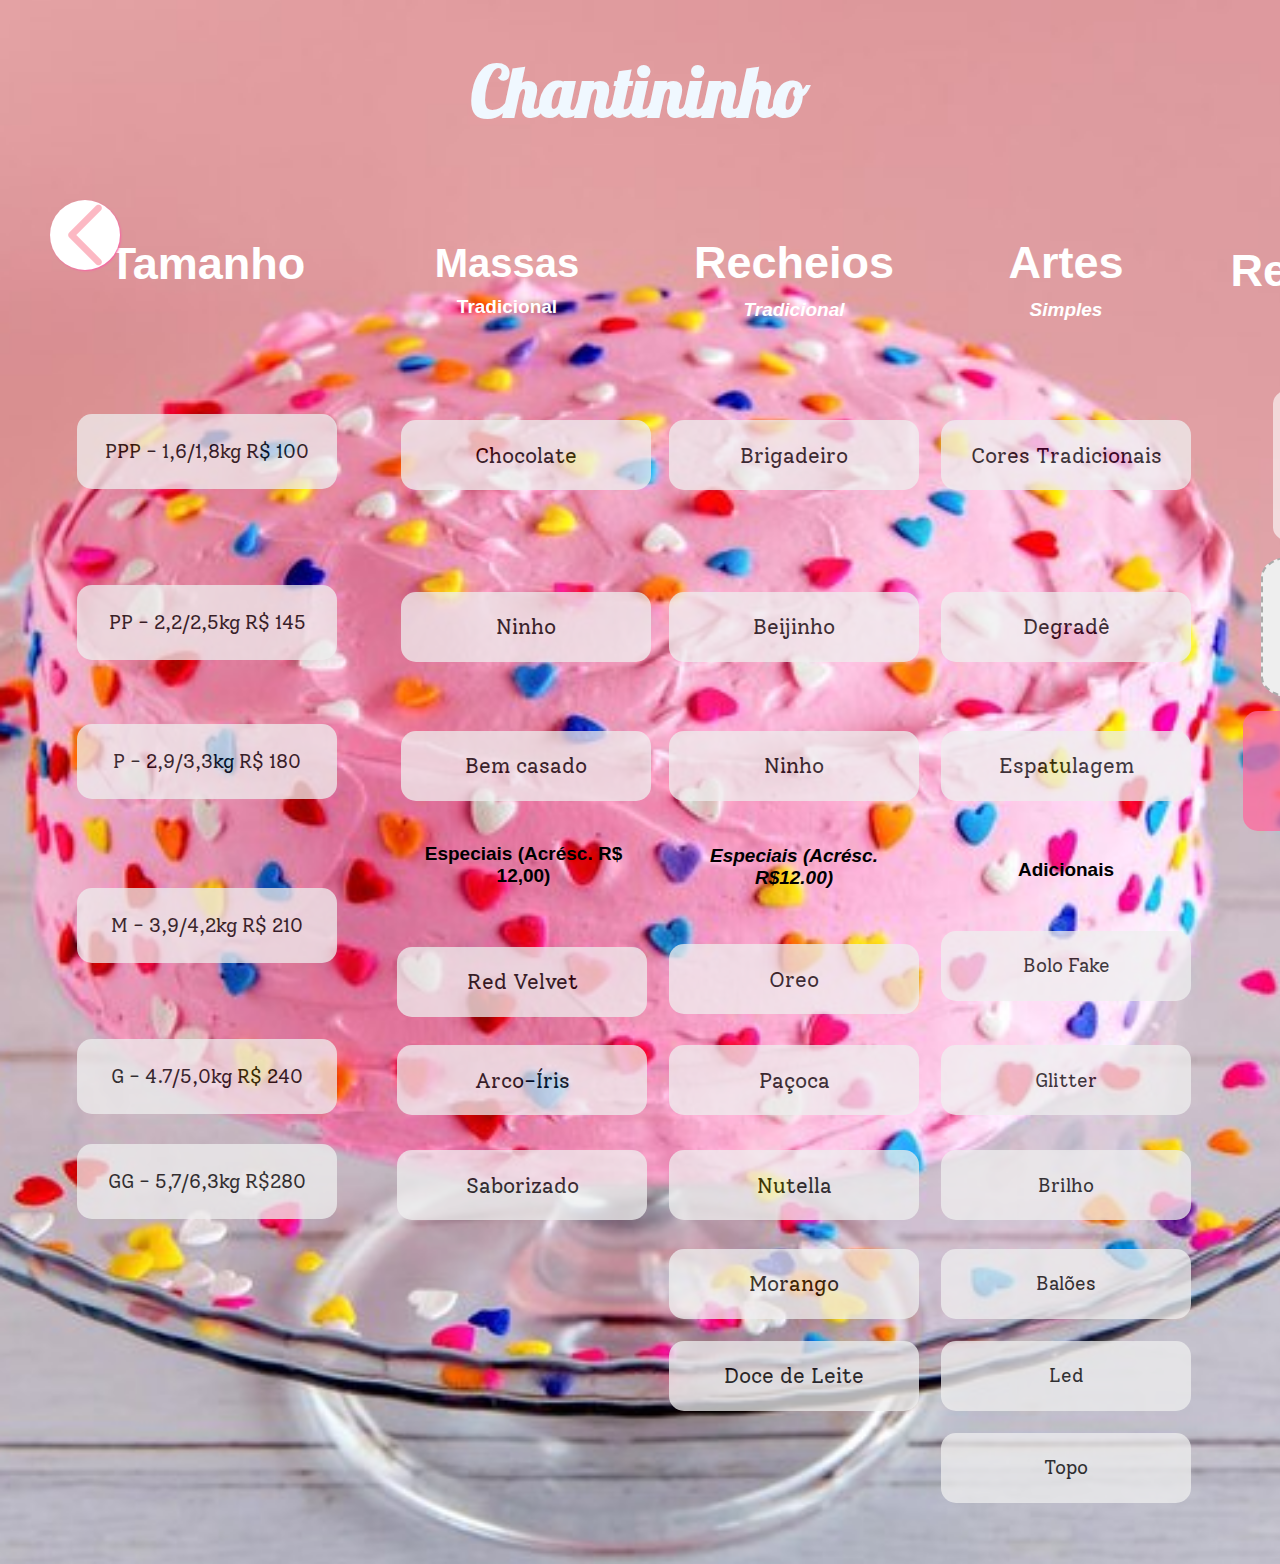
<file: michelle sweets final att 10 - 12/bolos.html>
<!DOCTYPE html>
<html lang="en">
<head>
    <meta charset="UTF-8">
    <meta http-equiv="X-UA-Compatible" content="IE=edge">
    <meta name="viewport" content="width=device-width, initial-scale=1.0">
    <title>Document</title>
    <link rel="stylesheet" href="style-bolo.css">
</head>
<body>
    <center><h1 class="titulo">Chantininho</h1></center>
    <div class="tabela">
        <table>
            <tr>
            <th class="th1">Tamanho</th>
            <th class="th-massas">Massas<br><h3 class="trad">Tradicional</h3></th>
            <th class="th2">Recheios<em><h3>Tradicional</h3></em></th>
            <th class="th2">Artes<em><h3>Simples</h3></em></th>
            <th>Referências</th>
            </tr>
            <tr>
            <td><h><button class="a">PPP - 1,6/1,8kg  R$ 100</button></h></td>
            <td>
                <button class="b">Chocolate</button></td>
            <td><button class="c">Brigadeiro</button></td>
            <td><button class="z">Cores Tradicionais</button></td>
            <td><h3 class="modelo">Você tem um bolo modelo?<br>Nos envie uma foto de referência!</h3></td>
            </tr>
            <tr>
            <td><button class="a">PP - 2,2/2,5kg R$ 145</button></td>
            <td><button class="b"> Ninho</button></td>
            <td><button   class="c" >Beijinho</button></td>
            <td>
                <button class="z">Degradê</button>
            </td>
            <td><label class="picture" tabindex="0">
                <input type="file" accept="image/*" class="picture__input"/>
                <span class="picture__image">Escolha uma imagem</span>
        
            </label></td>
          
            
            </tr>
            <tr>
            <td><button class="a">P - 2,9/3,3kg  R$ 180</button> </td>
            <td><button class="b" >Bem casado</button></td>
            <td><button  class="c">Ninho</button></td>
            <td>
                <button class="z">Espatulagem</button>
            </td>
           <td><a href="carrinho.html"><button class=" b40">Confrimar compra</button></a></td>
          </tr>

            <tr>
            <td><button class="a">M - 3,9/4,2kg  R$ 210</button> </td>
            <td class="td-red"><h3 class="esp1">Especiais (Acrésc. R$ 12,00)</h3><button  class="y">Red Velvet</button></td>
            <td><em><h3 class="esp2">Especiais (Acrésc. R$12.00)</h3></em><button class="g">Oreo</button></td>
           <td><h3 class="m">Adicionais</h3><button class="adc-bt">Bolo Fake</button>
           </td>
          </tr>

            <tr>
            <td><button class="a">G - 4.7/5,0kg  R$ 240</button> </td>     
            <td><button class="y">Arco-Íris</button></td>
            <td><button class="g">Paçoca</button></td>
        <td><button class="adc-bt">Glitter</button></td>
           
            
            
        </tr>
            <tr>
            <td><button class="a">GG - 5,7/6,3kg  R$280</button></td>
            
            <td><button class="y" >Saborizado</button></td>
            <td><button class="g">Nutella</button></td>
            <td><button class="adc-bt">Brilho</button></td>
            
            
            </tr>
            <tr>
                <td></td>
                <td></td>
                 <td><button class="g">Morango</button></td>
                 <td><button class="adc-bt">Balões</td></button>
                 <td></td>
                 <td></td>
                 <td></td>
                 <td> </td>
            
            </tr>
            <tr>
                <td> </td>
                <td></td>
                <td>
                <button class="g">Doce de Leite</button> </td>
                <td><button class="adc-bt">Led</button></td>
                <td></td>
                <td></td>
                <td></td>
                <td></td>
                <td></td>
        
               
            </tr>
            <tr>
                <td></td>
                <td></td>
                <td></td>
                <td><button class="adc-bt">Topo</button></td>
            </tr>
    
        
         
        </table>
        <section id="seta">
            <a class="arrow-link" title="voltar a pagina inicial" href="index.html"></a>
            <i class="fa-arrow-up"></i>
          </section>
        
            
            
            
    </div>

    
</body>
</html>
</file>
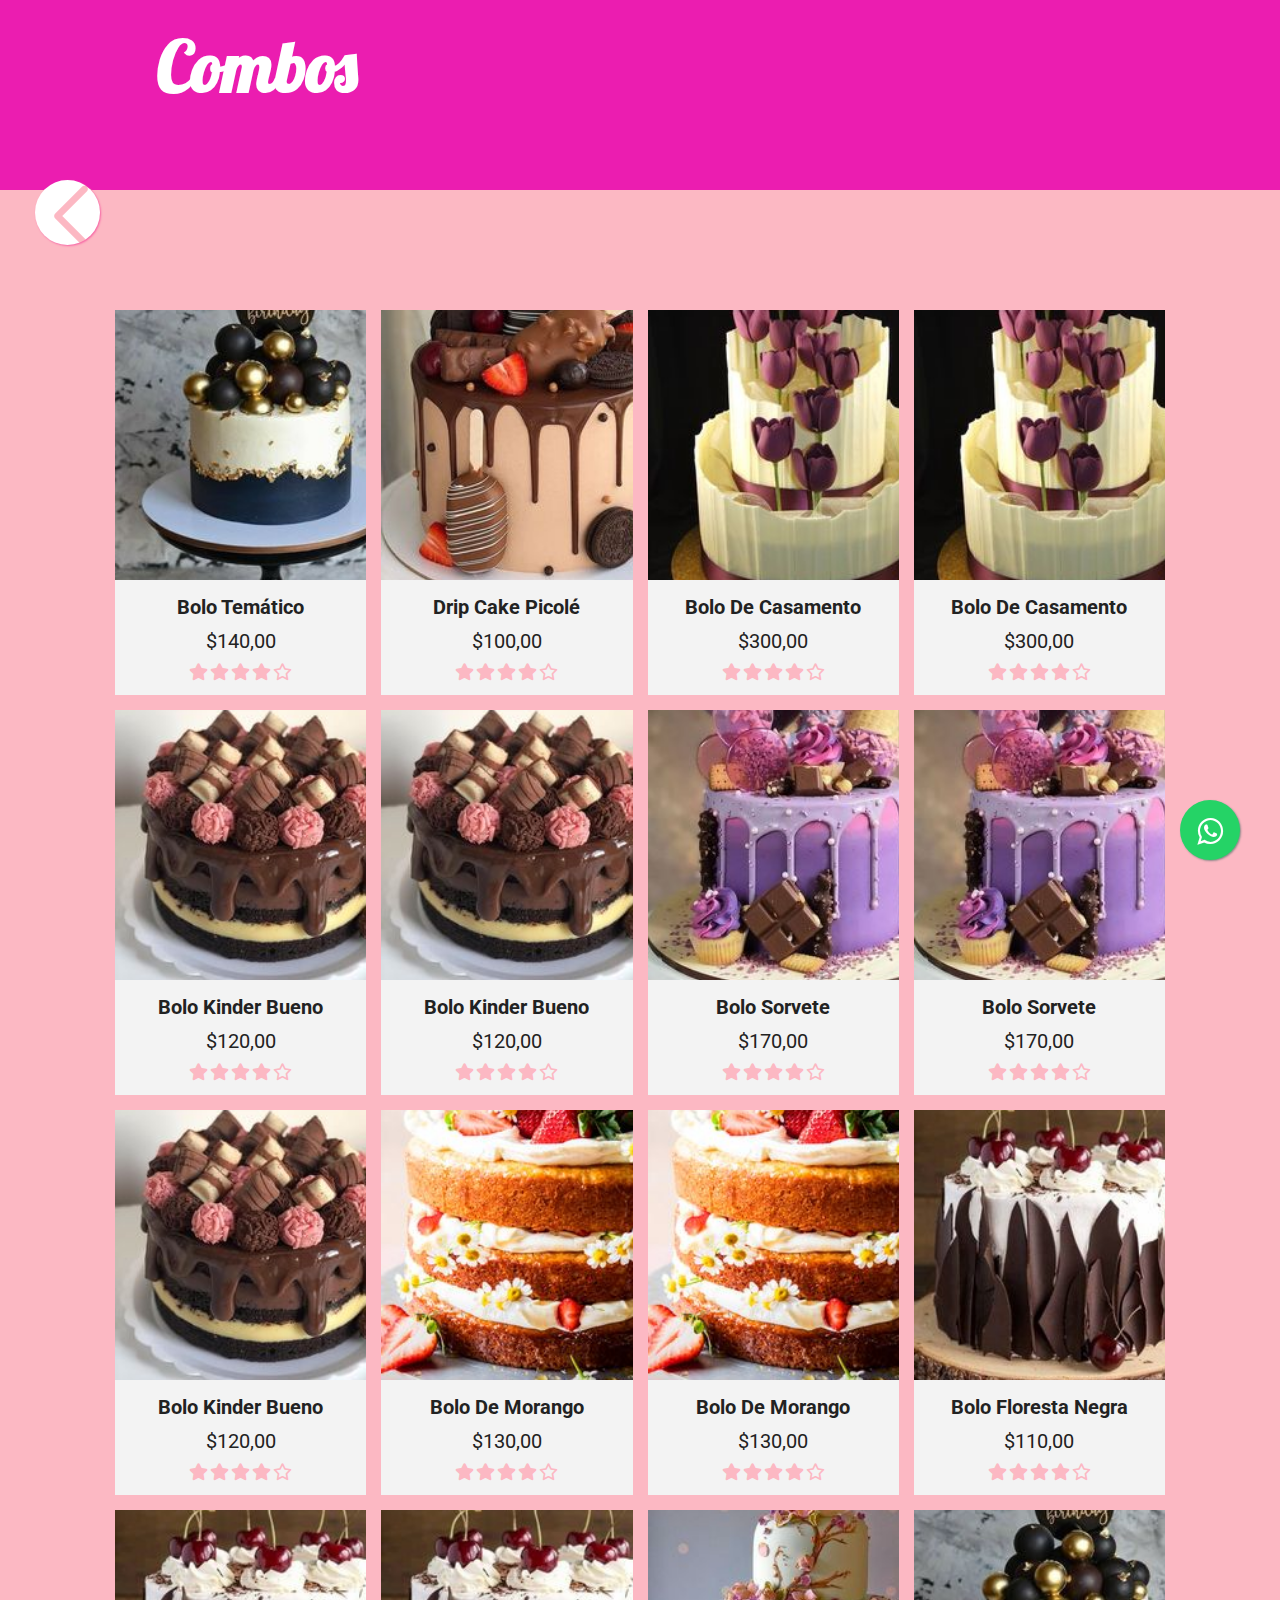
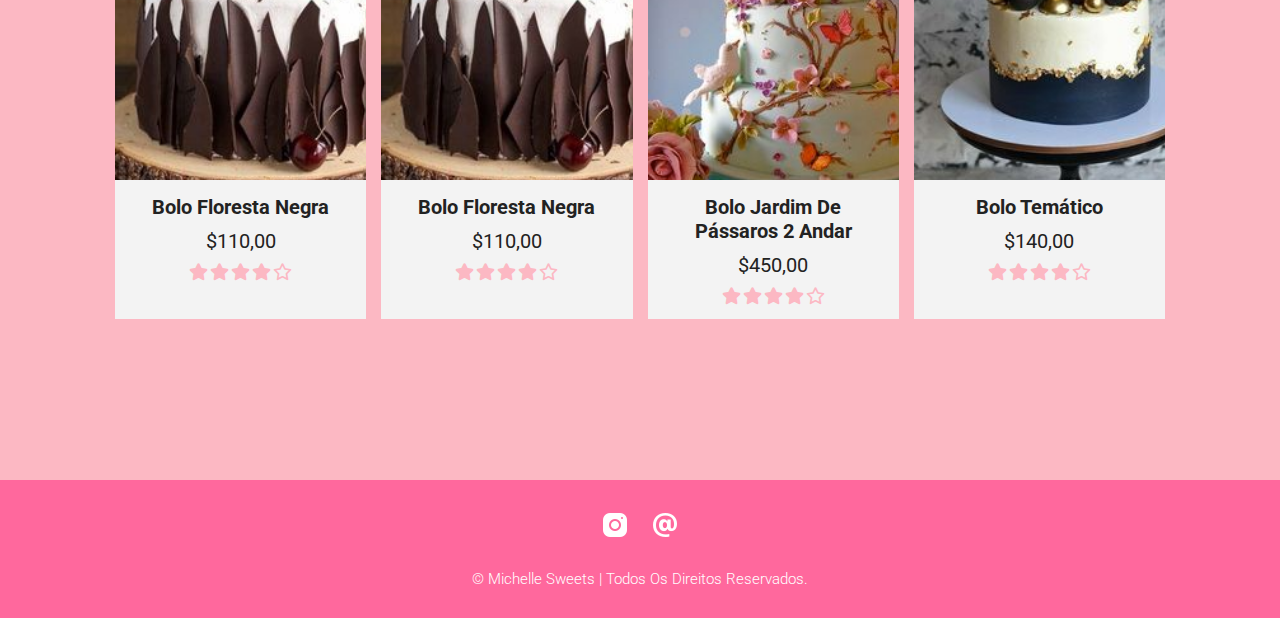
<file: michelle sweets final att 10 - 12/combos.html>
<!DOCTYPE html>
<html lang="pt-br">

<head>
  <meta charset="UTF-8">
  <meta http-equiv="X-UA-Compatible" content="IE=edge">
  <meta name="viewport" content="width=device-width, initial-scale=1.0">
  <title>Michelle Sweets</title>
  <link rel="stylesheet" href="style-combos.css">
  <link rel="stylesheet" href="https://cdnjs.cloudflare.com/ajax/libs/font-awesome/6.2.0/css/all.min.css">
  <link rel="stylesheet" href="https://cdnjs.cloudflare.com/ajax/libs/font-awesome/4.5.0/css/font-awesome.min.css">
  <link rel="cart-btn" href="carrinhos.html">

</head>
<boby>



  <nav class="nav-inici">
    <h1 class="title"><span>Combos</span></h1>
    <div class="iconsnav">
      <a href="carrinho.html">
        <div id="cart-btn" class="fas fa-shopping-cart"> </div>
      </a>
    </div>
    
  </nav>

  <section class="Combos" id="Combos">
    <div class="box-container">
      <div class="box-container">


        <div class="box">
          <div class="icons">
            <a href="#" class="fas fa-shopping-cart"></a>
            <a href="#" class="fas fa-heart"></a>
            <a href="#" class="fas fa-eye"></a>
          </div>
          <div class="img">
            <img src="img/imagem 11.jpg" alt="">
          </div>
          <div class="content">
            <h3>Bolo temático</h3>
            <div class="price">$140,00</div>
            <div class="stars">
              <i class="fas fa-star"></i>
              <i class="fas fa-star"></i>
              <i class="fas fa-star"></i>
              <i class="fas fa-star"></i>
              <i class="far fa-star"></i>
            </div>
          </div>
        </div>
      </div>

      <div class="box">
        <div class="icons">
          <a href="#" class="fas fa-shopping-cart"></a>
          <a href="#" class="fas fa-heart"></a>
          <a href="#" class="fas fa-eye"></a>
        </div>
        <div class="img">
          <img src="img/imagem 4.jpg" alt="">
        </div>
        <div class="content">
          <h3>Drip cake picolé</h3>
          <div class="price">$100,00</div>
          <div class="stars">
            <i class="fas fa-star"></i>
            <i class="fas fa-star"></i>
            <i class="fas fa-star"></i>
            <i class="fas fa-star"></i>
            <i class="far fa-star"></i>
          </div>
        </div>
      </div>


      <div class="box">
        <div class="icons">
          <a href="#" class="fas fa-shopping-cart"></a>
          <a href="#" class="fas fa-heart"></a>
          <a href="#" class="fas fa-eye"></a>
        </div>
        <div class="img">
          <img src="img/imagem 5.jpg" alt="">
        </div>
        <div class="content">
          <h3>Bolo de casamento</h3>
          <div class="price">$300,00</div>
          <div class="stars">
            <i class="fas fa-star"></i>
            <i class="fas fa-star"></i>
            <i class="fas fa-star"></i>
            <i class="fas fa-star"></i>
            <i class="far fa-star"></i>
          </div>
        </div>
      </div>

      <div class="box">
        <div class="icons">
          <a href="#" class="fas fa-shopping-cart"></a>
          <a href="#" class="fas fa-heart"></a>
          <a href="#" class="fas fa-eye"></a>
        </div>
        <div class="img">
          <img src="img/imagem 5.jpg" alt="">
        </div>
        <div class="content">
          <h3>Bolo de casamento</h3>
          <div class="price">$300,00</div>
          <div class="stars">
            <i class="fas fa-star"></i>
            <i class="fas fa-star"></i>
            <i class="fas fa-star"></i>
            <i class="fas fa-star"></i>
            <i class="far fa-star"></i>
          </div>
        </div>
      </div>


      <div class="box">
        <div class="icons">
          <a href="#" class="fas fa-shopping-cart"></a>
          <a href="#" class="fas fa-heart"></a>
          <a href="#" class="fas fa-eye"></a>
        </div>
        <div class="img">
          <img src="img/imagem 6.jpg" alt="">
        </div>
        <div class="content">
          <h3>Bolo Kinder Bueno</h3>
          <div class="price">$120,00</div>
          <div class="stars">
            <i class="fas fa-star"></i>
            <i class="fas fa-star"></i>
            <i class="fas fa-star"></i>
            <i class="fas fa-star"></i>
            <i class="far fa-star"></i>
          </div>
        </div>
      </div>

      <div class="box">
        <div class="icons">
          <a href="#" class="fas fa-shopping-cart"></a>
          <a href="#" class="fas fa-heart"></a>
          <a href="#" class="fas fa-eye"></a>
        </div>
        <div class="img">
          <img src="img/imagem 6.jpg" alt="">
        </div>
        <div class="content">
          <h3>Bolo Kinder Bueno</h3>
          <div class="price">$120,00</div>
          <div class="stars">
            <i class="fas fa-star"></i>
            <i class="fas fa-star"></i>
            <i class="fas fa-star"></i>
            <i class="fas fa-star"></i>
            <i class="far fa-star"></i>
          </div>
        </div>
      </div>


      <div class="box">
        <div class="icons">
          <a href="#" class="fas fa-shopping-cart"></a>
          <a href="#" class="fas fa-heart"></a>
          <a href="#" class="fas fa-eye"></a>
        </div>
        <div class="img">
          <img src="img/imagem 7.jpg" alt="">
        </div>
        <div class="content">
          <h3>Bolo Sorvete</h3>
          <div class="price">$170,00</div>
          <div class="stars">
            <i class="fas fa-star"></i>
            <i class="fas fa-star"></i>
            <i class="fas fa-star"></i>
            <i class="fas fa-star"></i>
            <i class="far fa-star"></i>
          </div>
        </div>
      </div>


      <div class="box">
        <div class="icons">
          <a href="#" class="fas fa-shopping-cart"></a>
          <a href="#" class="fas fa-heart"></a>
          <a href="#" class="fas fa-eye"></a>
        </div>
        <div class="img">
          <img src="img/imagem 7.jpg" alt="">
        </div>
        <div class="content">
          <h3>Bolo Sorvete</h3>
          <div class="price">$170,00</div>
          <div class="stars">
            <i class="fas fa-star"></i>
            <i class="fas fa-star"></i>
            <i class="fas fa-star"></i>
            <i class="fas fa-star"></i>
            <i class="far fa-star"></i>
          </div>
        </div>
      </div>


      <div class="box">
        <div class="icons">
          <a href="#" class="fas fa-shopping-cart"></a>
          <a href="#" class="fas fa-heart"></a>
          <a href="#" class="fas fa-eye"></a>
        </div>
        <div class="img">
          <img src="img/imagem 6.jpg" alt="">
        </div>
        <div class="content">
          <h3>Bolo Kinder Bueno</h3>
          <div class="price">$120,00</div>
          <div class="stars">
            <i class="fas fa-star"></i>
            <i class="fas fa-star"></i>
            <i class="fas fa-star"></i>
            <i class="fas fa-star"></i>
            <i class="far fa-star"></i>
          </div>
        </div>
      </div>



      <div class="box">
        <div class="icons">
          <a href="#" class="fas fa-shopping-cart"></a>
          <a href="#" class="fas fa-heart"></a>
          <a href="#" class="fas fa-eye"></a>
        </div>
        <div class="img">
          <img src="img/imagem 8.jpg" alt="">
        </div>
        <div class="content">
          <h3>Bolo de morango</h3>
          <div class="price">$130,00</div>
          <div class="stars">
            <i class="fas fa-star"></i>
            <i class="fas fa-star"></i>
            <i class="fas fa-star"></i>
            <i class="fas fa-star"></i>
            <i class="far fa-star"></i>
          </div>
        </div>
      </div>

      <div class="box">
        <div class="icons">
          <a href="#" class="fas fa-shopping-cart"></a>
          <a href="#" class="fas fa-heart"></a>
          <a href="#" class="fas fa-eye"></a>
        </div>
        <div class="img">
          <img src="img/imagem 8.jpg" alt="">
        </div>
        <div class="content">
          <h3>Bolo de morango</h3>
          <div class="price">$130,00</div>
          <div class="stars">
            <i class="fas fa-star"></i>
            <i class="fas fa-star"></i>
            <i class="fas fa-star"></i>
            <i class="fas fa-star"></i>
            <i class="far fa-star"></i>
          </div>
        </div>
      </div>


      <div class="box">
        <div class="icons">
          <a href="#" class="fas fa-shopping-cart"></a>
          <a href="#" class="fas fa-heart"></a>
          <a href="#" class="fas fa-eye"></a>
        </div>
        <div class="img">
          <img src="img/imagem 9.jpg" alt="">
        </div>
        <div class="content">
          <h3>Bolo floresta negra</h3>
          <div class="price">$110,00</div>
          <div class="stars">
            <i class="fas fa-star"></i>
            <i class="fas fa-star"></i>
            <i class="fas fa-star"></i>
            <i class="fas fa-star"></i>
            <i class="far fa-star"></i>
          </div>
        </div>
      </div>


      <div class="box">
        <div class="icons">
          <a href="#" class="fas fa-shopping-cart"></a>
          <a href="#" class="fas fa-heart"></a>
          <a href="#" class="fas fa-eye"></a>
        </div>
        <div class="img">
          <img src="img/imagem 9.jpg" alt="">
        </div>
        <div class="content">
          <h3>Bolo floresta negra</h3>
          <div class="price">$110,00</div>
          <div class="stars">
            <i class="fas fa-star"></i>
            <i class="fas fa-star"></i>
            <i class="fas fa-star"></i>
            <i class="fas fa-star"></i>
            <i class="far fa-star"></i>
          </div>
        </div>
      </div>

      <div class="box">
        <div class="icons">
          <a href="#" class="fas fa-shopping-cart"></a>
          <a href="#" class="fas fa-heart"></a>
          <a href="#" class="fas fa-eye"></a>
        </div>
        <div class="img">
          <img src="img/imagem 9.jpg" alt="">
        </div>
        <div class="content">
          <h3>Bolo floresta negra</h3>
          <div class="price">$110,00</div>
          <div class="stars">
            <i class="fas fa-star"></i>
            <i class="fas fa-star"></i>
            <i class="fas fa-star"></i>
            <i class="fas fa-star"></i>
            <i class="far fa-star"></i>
          </div>
        </div>
      </div>


      <div class="box">
        <div class="icons">
          <a href="#" class="fas fa-shopping-cart"></a>
          <a href="#" class="fas fa-heart"></a>
          <a href="#" class="fas fa-eye"></a>
        </div>
        <div class="img">
          <img src="img/imagem 10.jpg" alt="">
        </div>
        <div class="content">
          <h3>Bolo jardim de Pássaros 2 andar</h3>
          <div class="price">$450,00</div>
          <div class="stars">
            <i class="fas fa-star"></i>
            <i class="fas fa-star"></i>
            <i class="fas fa-star"></i>
            <i class="fas fa-star"></i>
            <i class="far fa-star"></i>
          </div>
        </div>
      </div>



      <div class="box">
        <div class="icons">
          <a href="#" class="fas fa-shopping-cart"></a>
          <a href="#" class="fas fa-heart"></a>
          <a href="#" class="fas fa-eye"></a>
        </div>
        <div class="img">
          <img src="img/imagem 11.jpg" alt="">
        </div>
        <div class="content">
          <h3>Bolo temático</h3>
          <div class="price">$140,00</div>
          <div class="stars">
            <i class="fas fa-star"></i>
            <i class="fas fa-star"></i>
            <i class="fas fa-star"></i>
            <i class="fas fa-star"></i>
            <i class="far fa-star"></i>
          </div>
        </div>
      </div>
    </div>



  </section>


  <section>
    <a class="whatsapp-link" href="https://wa.me/5581994679597?text=Testando link do site Michelle Sweets"
      target="_blank">
      <i class="fa fa-whatsapp"></i>
    </a>
  </section>

  <section id="seta">
    <a class="arrow-link" title="voltar a pagina inicial" href="index.html"></a>
    <i class="fa-arrow-up"></i>
  </section>

  <footer class="footer">
    <ul class="social-icon">
      <li class="social-icon__item"><a class="social-icon__link"
          href="https://www.instagram.com/michelle_albuquerque_/">
          <img src="img/instagramlogo2.png" alt="">
        </a></li>
      <li class="social-icon__item"><a class="social-icon__link" href="mailto:michelle_sweets@gmail.com"><img
            src="img/arroba.png" alt="">
        </a></li>


    </ul>
    <p>© Michelle Sweets | Todos os direitos reservados.</p>
  </footer>

  <script src="main.js"></script>
</boby>

</html>
</file>
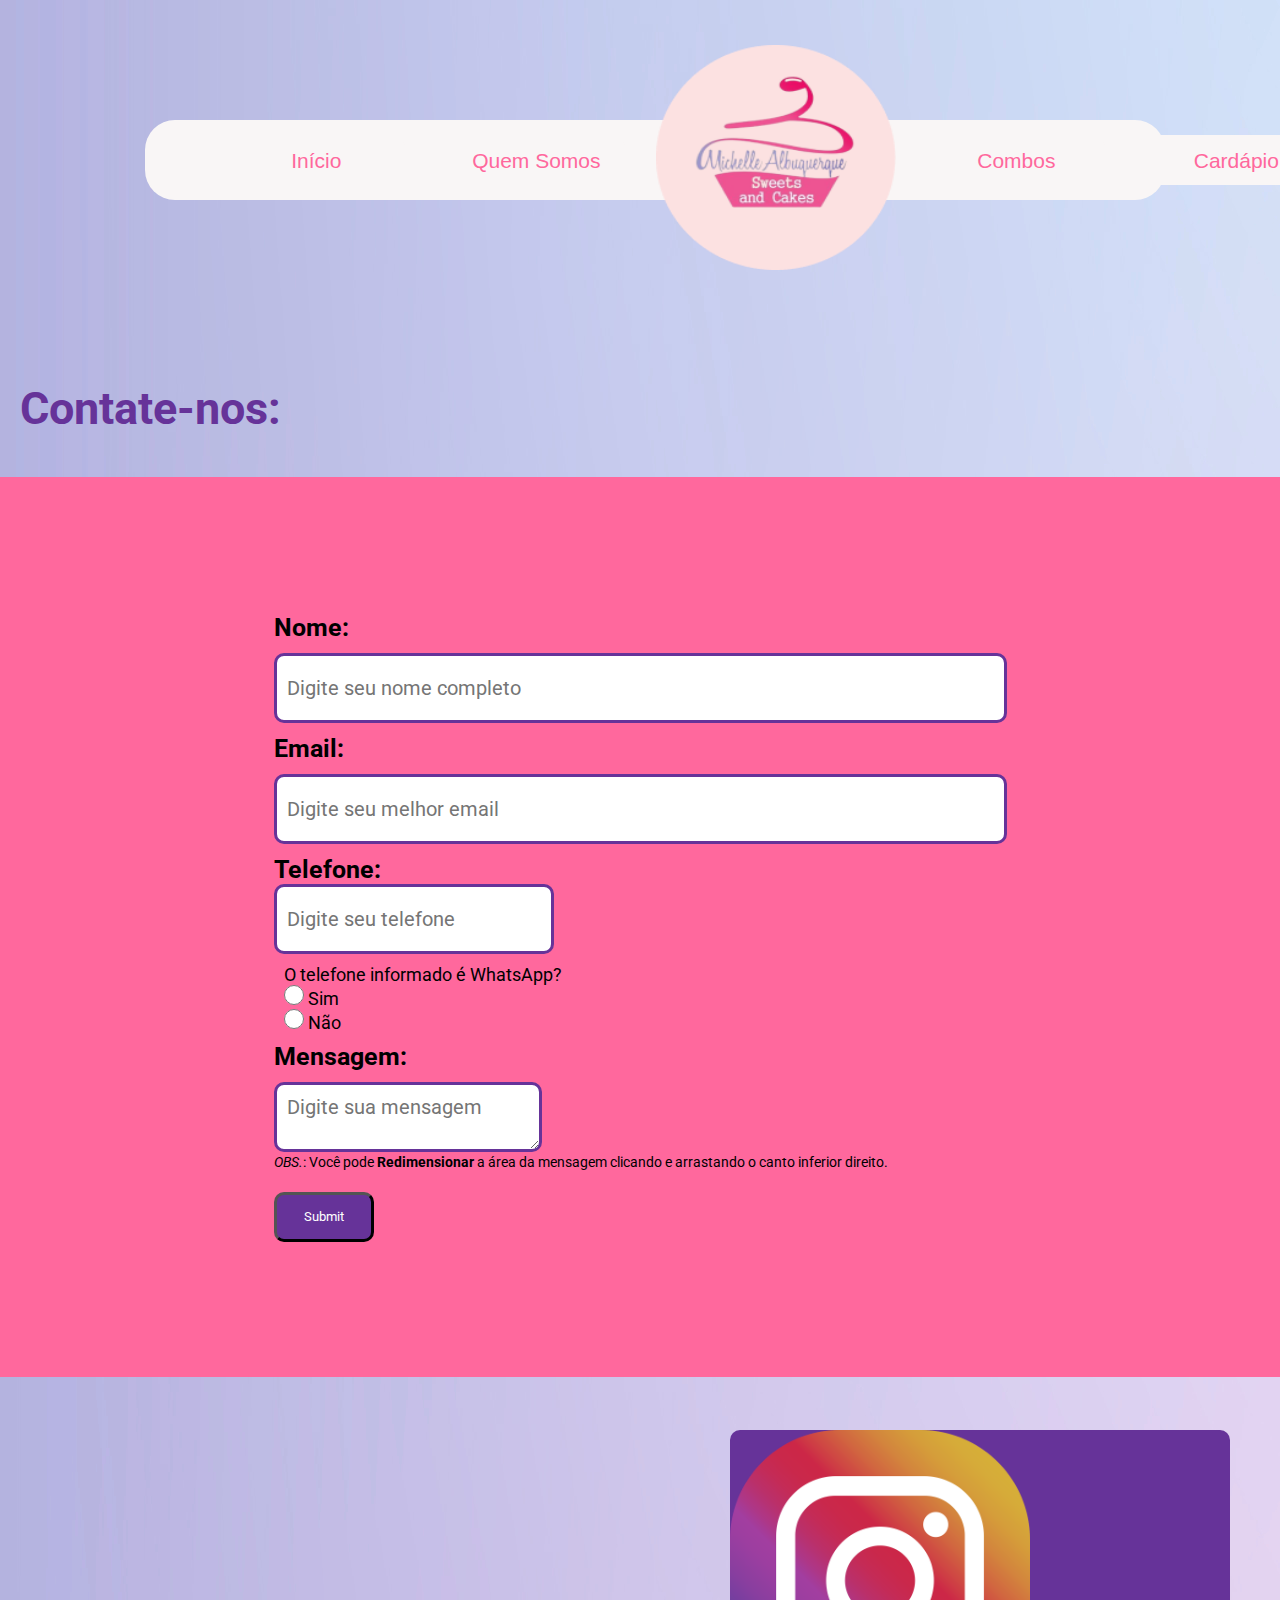
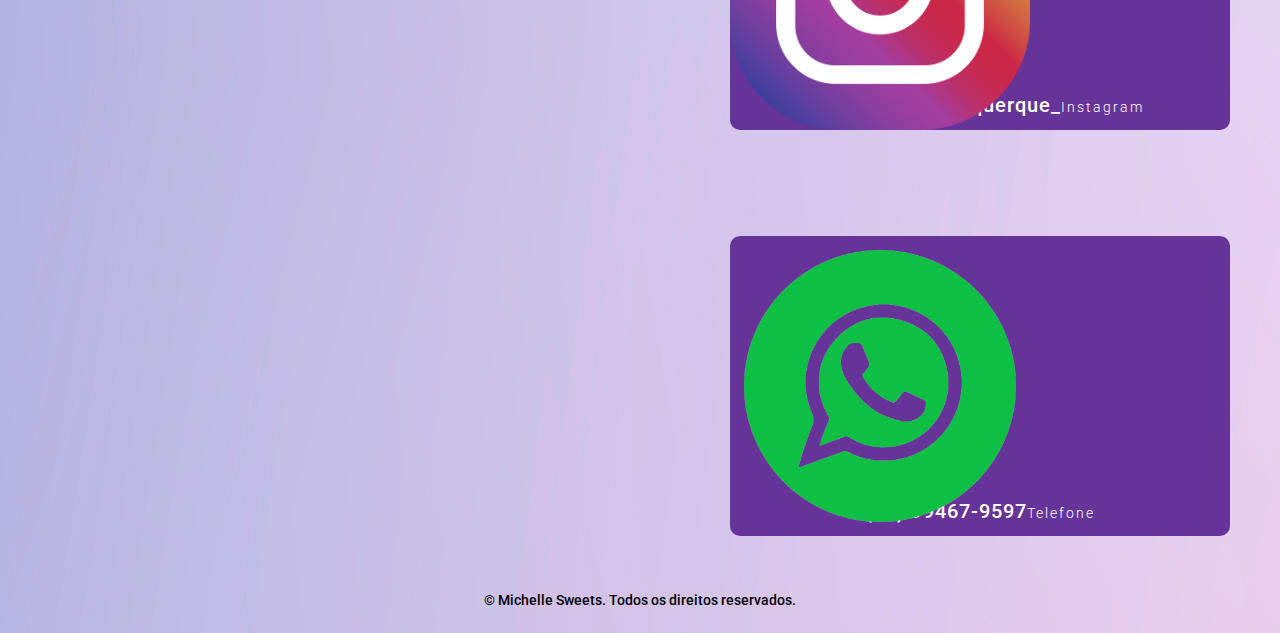
<file: michelle sweets final att 10 - 12/contato.html>
<!DOCTYPE html>
<html lang="pt-br">

<head>
  <meta http-equiv="Content-Type" content="text/html;charset=UTF-8">
  <meta charset="UTF-8">
  <meta http-equiv="X-UA-Compatible" content="IE=edge">
  <meta name="viewport" content="width=device-width, initial-scale=1.0">
  <title>Michelle Sweets</title>
  <link rel="stylesheet" href="style-contato.css">
  <link rel="stylesheet" href="https://cdnjs.cloudflare.com/ajax/libs/font-awesome/6.2.0/css/all.min.css">
  <link rel="stylesheet" href="https://cdnjs.cloudflare.com/ajax/libs/font-awesome/4.5.0/css/font-awesome.min.css">
  <link rel="stylesheet" href="https://cdnjs.cloudflare.com/ajax/libs/font-awesome/4.5.0/css/font-awesome.min.css">
  <link rel="preconnect" href="https://fonts.googleapis.com">
  <link rel="preconnect" href="https://fonts.gstatic.com" crossorigin>
  <link href="https://fonts.googleapis.com/css2?family=Rubik+Distressed&display=swap" rel="stylesheet">
  <link rel="preconnect" href="https://fonts.googleapis.com">
  <link rel="preconnect" href="https://fonts.gstatic.com" crossorigin>
  <link rel="preconnect" href="https://fonts.googleapis.com">
  <link rel="preconnect" href="https://fonts.gstatic.com" crossorigin>
  <link href="https://fonts.googleapis.com/css2?family=Lobster&display=swap" rel="stylesheet">
  <link rel="preconnect" href="https://fonts.googleapis.com">
  <link rel="preconnect" href="https://fonts.gstatic.com" crossorigin>
  <link href="https://fonts.googleapis.com/css2?family=Lobster&family=Solway&display=swap" rel="stylesheet">
  <link rel="preconnect" href="https://fonts.googleapis.com">
  <link rel="preconnect" href="https://fonts.gstatic.com" crossorigin>
  <link href="https://fonts.googleapis.com/css2?family=Solway&display=swap" rel="stylesheet">


</head>

<body>

  <header class="header">
    <div class="container">
      <nav class="navbar2">
        <ul class="nav-menu">
          <li class="nav-item">
            <a href="#home" class="nav-link">Inicio</a>
          </li>
          <li class="nav-item">
            <a href="#Quem_Somos" class="nav-link">Quem Somos</a>
          </li>
          <li class="nav-item">
            <a href="#Combos" class="nav-link">Combos</a>
          </li>
          <li class="nav-item">
            <a href="#cardapio" class="nav-link">Cardápio</a>
          </li>
          <li class="nav-item">
            <a href="contato.html" class="nav-link">Contato</a>
          </li>
        </ul>
        <div class="hamburger">
          <span class="bar"></span>
          <span class="bar"></span>
          <span class="bar"></span>
        </div>
      </nav>
    </div>


    <nav class="navbar">
      <ul class="navbar-princ">
        <li class="texto"><button class="bn"><a href="index.html#home">Início</a> </button></li>
        <li class="texto"><button button class="bn"><a href="index.html#Quem_Somos">Quem Somos</a></button></li>
        <a href="#home">
          <li><img class="icone" src="michelle2.png" alt="" srcset=""></li>
        </a>

        <li class="texto"><button button class="bn"><a href="index.html#Combos">Combos</a> </button></li>

        <li class="texto"><button button class="bn"><a href="index.html#cardapio">Cardápio</a></button></li>
      </ul>
    </nav>


  </header>


  <section class="home" id="home">
    <h1 class="title-contato">Contate-nos:</h1>

    <div class="form" id="form">
      <form action="mailto:carlosfsoliveira@fac.pe.senac.br" method="post" enctype="text/plain" class="form-config"
        accept-charset="utf-8">

        <h1>Nome:</h1> <br>

        <input name="Nome" type="text" class="input-nome" size="60" placeholder="Digite seu nome completo"><br><br>

        <h1>Email:</h1> <br>

        <input name="Email" type="email" class="input-email" size="60" placeholder="Digite seu melhor email"><br><br>

        <h1>Telefone:</h1>
        <input type="tel" name="Telefone" id="tel" class="input-tel" placeholder="Digite seu telefone">
        <br>
        <div class="radio-wpp">
          <p>O telefone informado é WhatsApp?</p>
          <input type="radio" id="radio-sim" name="Whatsapp?" value="sim">
          <label for="sim">Sim</label><br>
          <input type="radio" id="radio-nao" name="Whatsapp?" value="nao">
          <label for="nao">Não</label><br>
        </div>

        <br><br>

        <h1>Mensagem:</h1> <br>

        <textarea name="Mensagem" class="input-texto" maxlength="3000" placeholder="Digite sua mensagem"></textarea>



        <p class="obs-mensagem"><i>OBS.</i>: Você pode <strong>redimensionar</strong> a área da mensagem
          clicando e arrastando o canto inferior direito.</p>

        <br><br>

        <input type="submit" class="botao-enviar">




      </form>
    </div>


  </section>


  <section>
    <div class="maps-cards">


      <div>
        <iframe
          src="https://www.google.com/maps/embed?pb=!1m18!1m12!1m3!1d3227.5301631571056!2d-34.87978003354534!3d-8.033075095777779!2m3!1f0!2f0!3f0!3m2!1i1024!2i768!4f13.1!3m3!1m2!1s0x7ab1866a0e70ca3%3A0xa3f18b30cbf5d5c0!2sMichelle%20Albuquerque-Confectionery%20Sweets%20and%20Cakes!5e0!3m2!1spt-BR!2sbr!4v1668352980860!5m2!1spt-BR!2sbr"
          width="600" height="710" style="border:0;" allowfullscreen="" loading="lazy"
          referrerpolicy="no-referrer-when-downgrade" class="mapa"></iframe>
      </div>

      <div class="container">
        <div class="box">
          <div class="imgBox">
            <img src="img/insta-logo.webp" alt="">
          </div>
          <div class="content">
            <h2><a href="https://www.instagram.com/michelle_albuquerque_/" target="_blank">@michelle_albuquerque_</a>
            </h2>
            <span>Instagram</span>
          </div>
        </div>
        <div class="box">
          <div class="imgBox">
            <img src="img/wpp-logo.png" alt="">
          </div>
          <div class="content">
            <h2><a href="https://wa.me/5581994679597?text=Testando link do site Michelle Sweets" target="_blank">(81)
                99467-9597</a></h2>
            <span>Telefone</span>
          </div>
        </div>




      </div>


    </div>
  </section>

  <div class="texto-fim">
    <p class="texto-fim-p">© Michelle Sweets. Todos os direitos reservados.</p>
  </div>





  <script src="contato.js"></script>

</body>

</html>
</file>
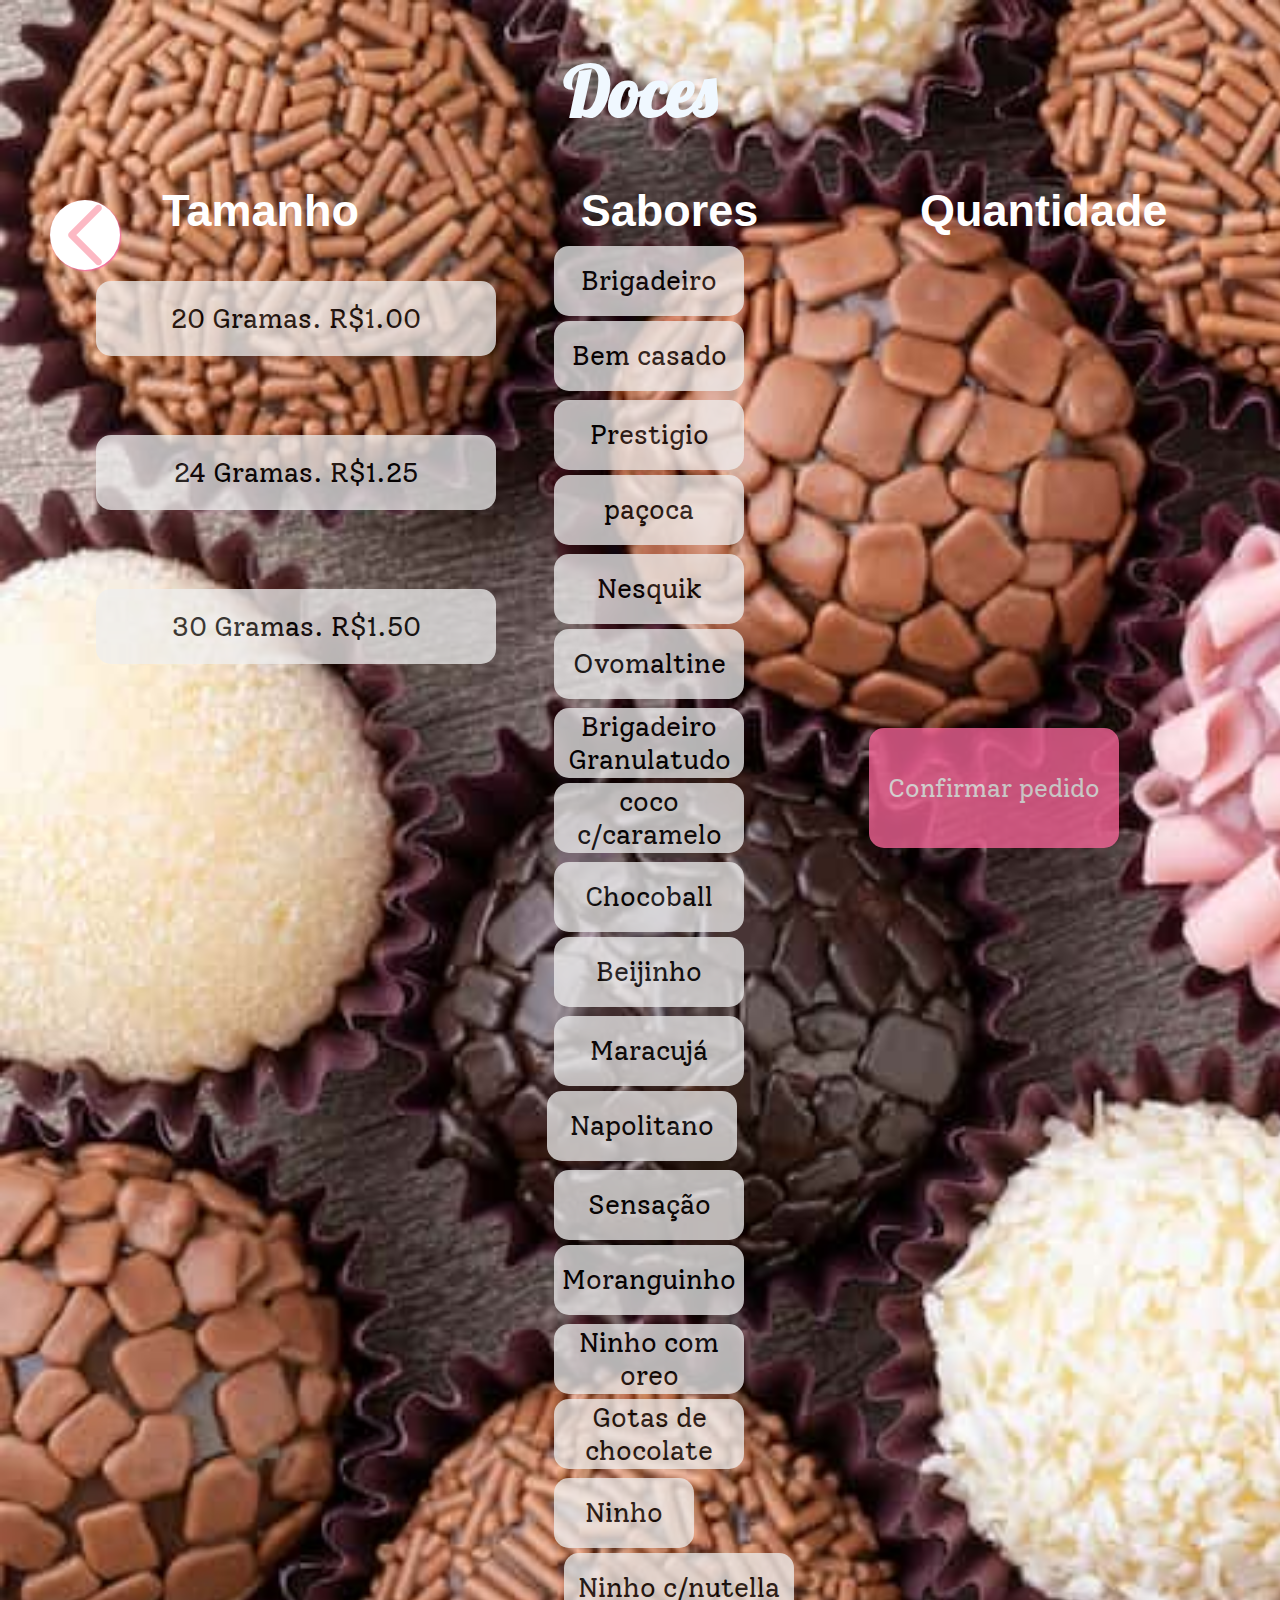
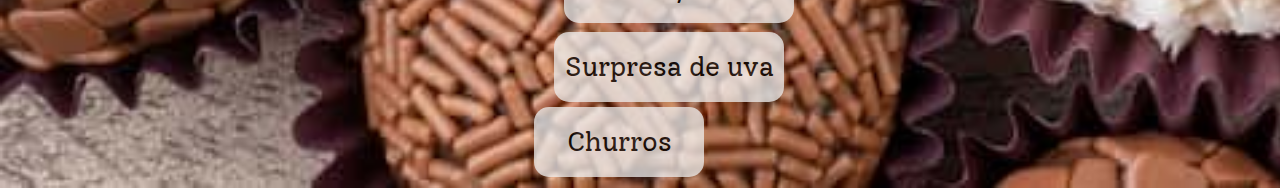
<file: michelle sweets final att 10 - 12/doces.html>
<!DOCTYPE html>
<html lang="en">
<head>
    <meta charset="UTF-8">
    <meta http-equiv="X-UA-Compatible" content="IE=edge">
    <meta name="viewport" content="width=device-width, initial-scale=1.0">
    <title>Document</title>
    <link rel="stylesheet" href="style-doces.css">
    
</head>
<body>
    <center><h1>Doces</h1></center>
    <table>
        <th>Tamanho</th>
       
        <th>Sabores</th>
        <th>Quantidade</th>
        <tr>
            <td><button class="a">20 Gramas. R$1.00</button></td>
          <td class="td1"><button class="b">Brigadeiro</button><button class="b1">Bem casado</td></tr>
           
            <tr>
            <td><button class="a">24 Gramas. R$1.25</button></td>
            <td class="td1"><button  class="b">Prestigio</button><button class="b1">paçoca</button></td>
           </tr>
          
           <tr>
            <td><button class="a">30 Gramas. R$1.50</button></td>
            <td class="td1"><button class="b"> Nesquik</button><button class="b1">Ovomaltine</button> </td>
           </tr>
          
         
    <tr>
        <td></td>
        <td class="td1">
            <button class="b">Brigadeiro Granulatudo</button><button class="b1">coco c/caramelo</button></td>
            <td><a  href="carrinho.html"><button class="compra1">Confirmar pedido</button></a></td>
    </tr>
    <tr>
        <td></td>
        <td class="td1"><button class="b">Chocoball</button><button class="b1">Beijinho</button> </td>
    </tr>
    <tr>
        <td></td>
    <td class="td1"><button class="b">Maracujá</button> <button class="b13">Napolitano</button></td>
</tr>
<tr>
    <td></td>
<td class="td1"><button class="b">Sensação</button><button class="b1">Moranguinho</button></td>
</tr>
<tr>
    <td></td>
    <td class="td1"><button class="b">Ninho com oreo</button><button class="b1">Gotas de chocolate</button></td>
</tr>
<tr>
    <td></td>
    <td><button class="b7">Ninho</button><button class="b6">Ninho c/nutella</button>
</tr>
<tr>
    <td></td>
    <td class="td1"><button class="b4">Surpresa de uva</button><button class="b5">Churros</button></td>
</tr>
        

    </table>
    <section id="seta">
        <a class="arrow-link" title="voltar a pagina inicial" href="index.html"></a>
        <i class="fa-arrow-up"></i>
      </section>

      
</body>
</html>
</file>
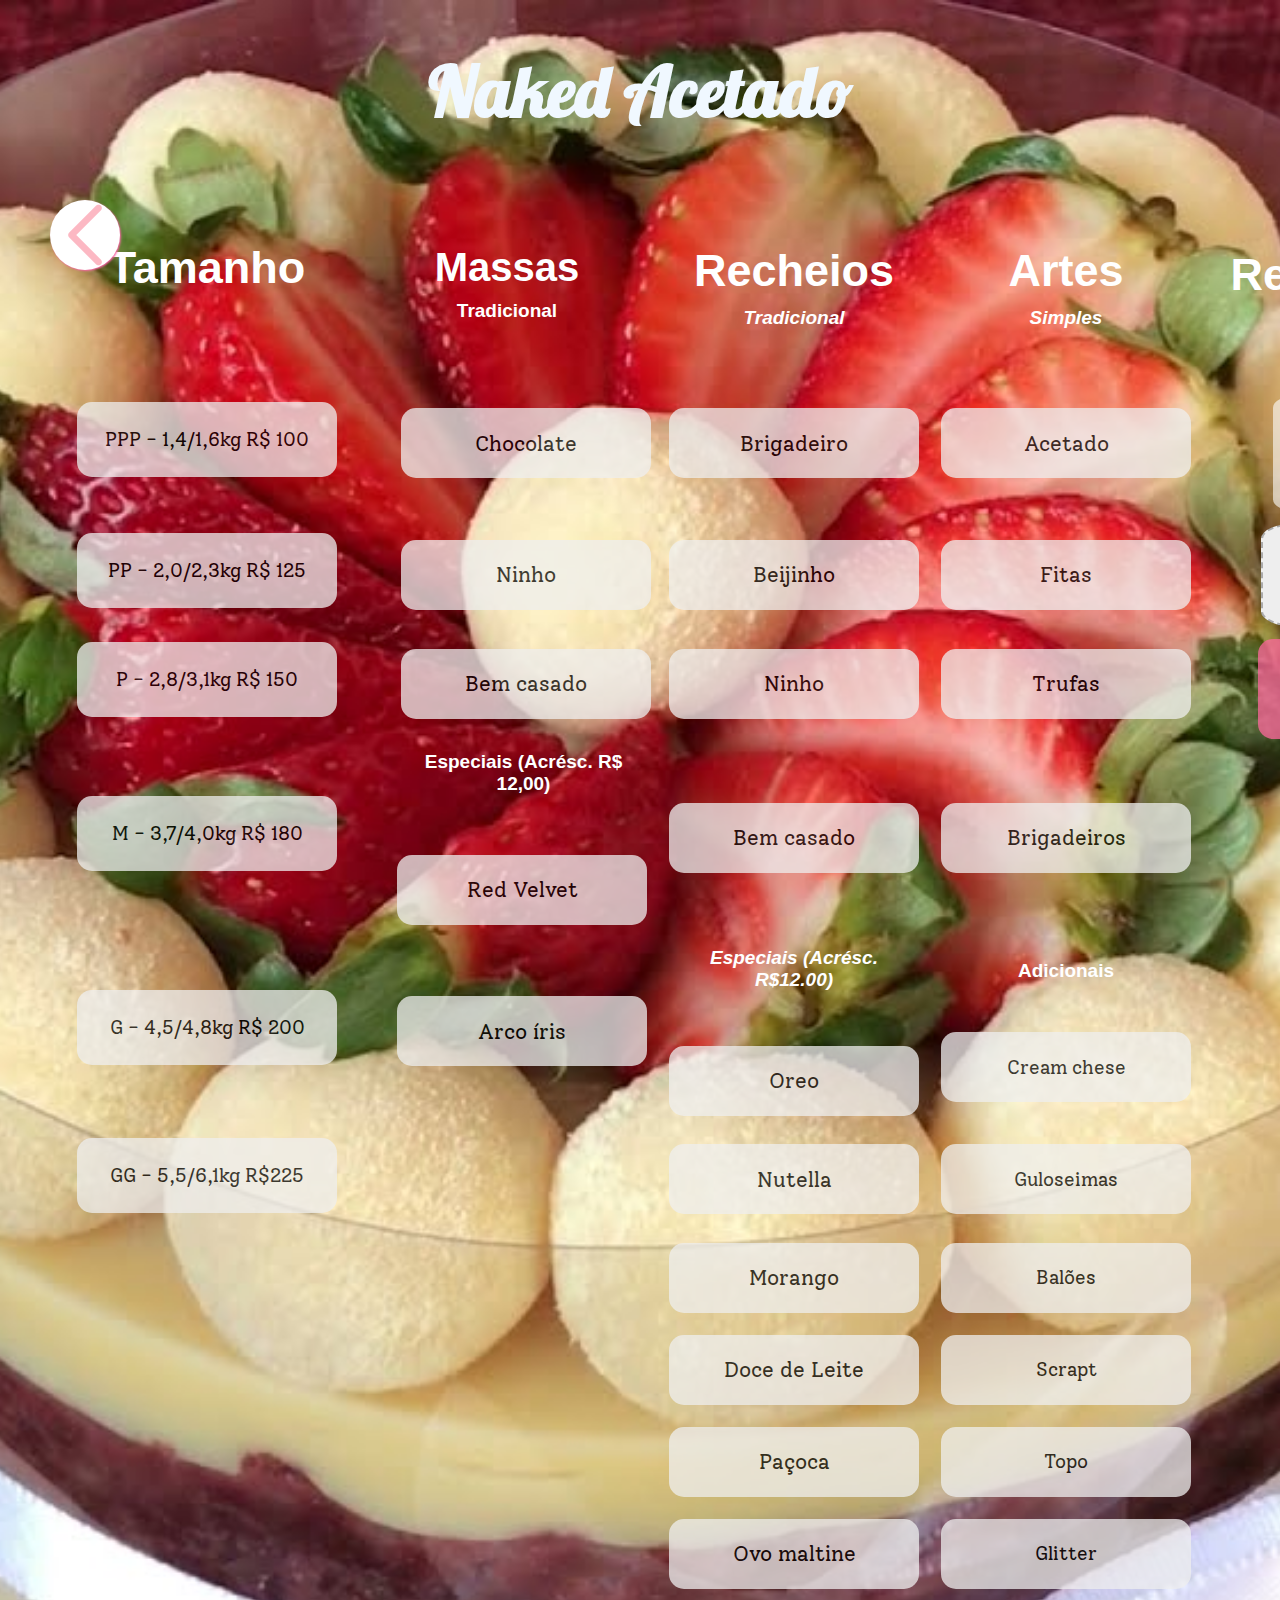
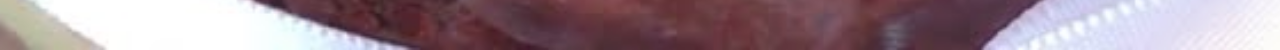
<file: michelle sweets final att 10 - 12/nakedacetado.html>
<!DOCTYPE html>
<html lang="en">
<head>
    <meta charset="UTF-8">
    <meta http-equiv="X-UA-Compatible" content="IE=edge">
    <meta name="viewport" content="width=device-width, initial-scale=1.0">
    <title>Document</title>
    <link rel="stylesheet" href="style-nakedacetado.css">
</head>
<body>
    <center><h1 class="titulo">Naked Acetado</h1></center>
    <div class="tabela">
        <table>
            <tr>
            <th class="th1">Tamanho</th>
            <th class="th-massas">Massas<br><h3 class="trad">Tradicional</h3></th>
            <th class="th2">Recheios<em><h3>Tradicional</h3></em></th>
            <th class="th3">Artes<em><h3>Simples</h3></em></th>
            <th class="th5">Referências</th>
            </tr>
            <tr>
            <td><h><button class="a">PPP - 1,4/1,6kg  R$ 100</button></h></td>
            <td>
                <button class="b">Chocolate</button></td>
            <td><button class="c">Brigadeiro</button></td>
            <td><button class="z">Acetado</button></td>
            <td><h3 class="modelo">Você tem um bolo modelo?<br>Nos envie uma foto de referência!</h3></td>
            </tr>
            <tr>
            <td><button class="a">PP - 2,0/2,3kg R$ 125</button></td>
            <td><button class="b"> Ninho</button></td>
            <td><button   class="c" >Beijinho</button></td>
            <td>
                <button class="z">Fitas</button>
            </td>
            <td><label class="picture" tabindex="0">
                <input type="file" accept="image/*" class="picture__input"/>
                <span class="picture__image">Escolha uma imagem</span>
        
            </label></td>
          
            
            </tr>
            <tr>
            <td><button class="a">P - 2,8/3,1kg  R$ 150</button> </td>
            <td><button class="b" >Bem casado</button></td>
            <td><button  class="c">Ninho</button></td>
            <td>
                <button class="z">Trufas</button>
            </td>
            <td><a href="carrinho.html"><button class=" b40">Confrimar compra</button></a></td>
           
          </tr>

            <tr>
            <td><button class="a">M - 3,7/4,0kg  R$ 180</button> </td>
            <td ><h3 class="esp1">Especiais (Acrésc. R$ 12,00)</h3><button  class="y">Red Velvet</button></td>
            <td><button class="c">Bem casado</button></td>
           <td><button class="
           z ">Brigadeiros</button>
           </td>
          </tr>

            <tr>
            <td><button class="a">G - 4,5/4,8kg  R$ 200</button> </td>     
            <td class="td-red"><button class="y">Arco íris</button></td>
            <td><em><h3 class="esp2">Especiais (Acrésc. R$12.00)</h3></em><button class="g">Oreo</button></td>
        <td><h3 class="m">Adicionais</h3><button class="adc-bt">Cream chese</button></td>
           
            
            
        </tr>
            <tr>
            <td><button class="a">GG - 5,5/6,1kg  R$225</button></td>
            
            <td></td>
            <td><button class="g">Nutella</button></td>
            <td><button class="adc-bt">Guloseimas</button></td>
            
            
            </tr>
            <tr>
                <td></td>
                <td></td>
                 <td><button class="g">Morango</button></td>
                 <td><button class="adc-bt">Balões</td></button>
                 <td></td>
                 <td></td>
                 <td></td>
                 <td> </td>
            
            </tr>
            <tr>
                <td> </td>
                <td></td>
                <td>
                <button class="g">Doce de Leite</button> </td>
                <td><button class="adc-bt">Scrapt</button></td>
                <td></td>
                <td></td>
                <td></td>
                <td></td>
                <td></td>
        
               
            </tr>
            <tr>
                <td></td>
                <td></td>
                <td><button class="g">Paçoca</button></td>
                <td><button class="adc-bt">Topo</button></td>
            </tr>
    
        <tr>
            <td></td>
        <td></td>
    <td><button class="g" > Ovo maltine</button></td>
     <td><button class="adc-bt">Glitter</button></td>
    </tr>
         
        </table>
        <section id="seta">
            <a class="arrow-link" title="voltar a pagina inicial" href="index.html"></a>
            <i class="fa-arrow-up"></i>
          </section>
        
            
            
            
    </div>

    
</body>
</html>
</file>
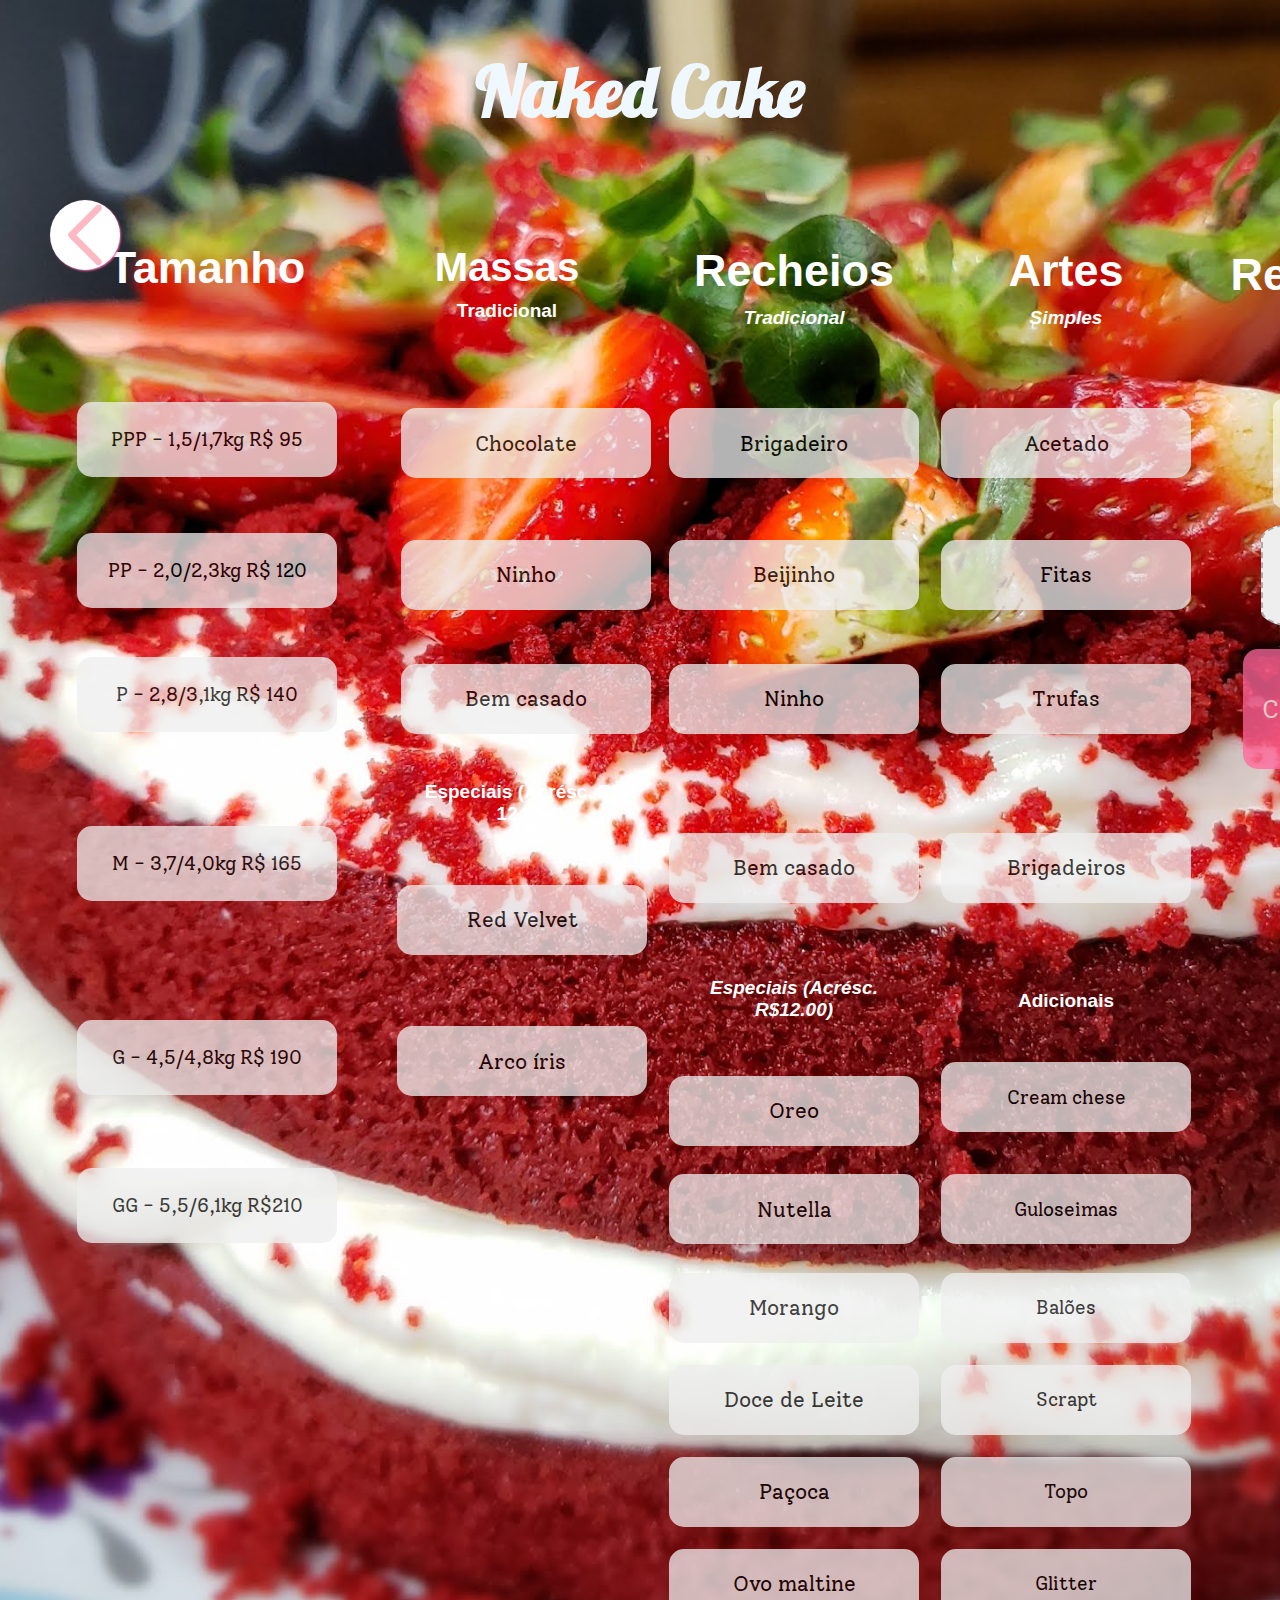
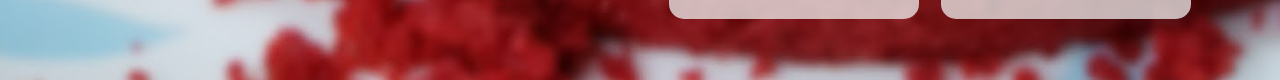
<file: michelle sweets final att 10 - 12/nakedcake.html>
<!DOCTYPE html>
<html lang="en">
<head>
    <meta charset="UTF-8">
    <meta http-equiv="X-UA-Compatible" content="IE=edge">
    <meta name="viewport" content="width=device-width, initial-scale=1.0">
    <title>Document</title>
    <link rel="stylesheet" href="style-nakedcake.css">
</head>
<body>
    <center><h1 class="titulo">Naked Cake</h1></center>
    <div class="tabela">
        <table>
            <tr>
            <th class="th1">Tamanho</th>
            <th class="th-massas">Massas<br><h3 class="trad">Tradicional</h3></th>
            <th class="th2">Recheios<em><h3>Tradicional</h3></em></th>
            <th class="th3">Artes<em><h3>Simples</h3></em></th>
            <th class="th5">Referências</th>
            </tr>
            <tr>
            <td><h><button class="a">PPP - 1,5/1,7kg  R$ 95</button></h></td>
            <td>
                <button class="b">Chocolate</button></td>
            <td><button class="c">Brigadeiro</button></td>
            <td><button class="z">Acetado</button></td>
            <td><h3 class="modelo">Você tem um bolo modelo?<br>Nos envie uma foto de referência!</h3></td>
            </tr>
            <tr>
            <td><button class="a">PP - 2,0/2,3kg R$ 120</button></td>
            <td><button class="b"> Ninho</button></td>
            <td><button   class="c" >Beijinho</button></td>
            <td>
                <button class="z">Fitas</button>
            </td>
            <td><label class="picture" tabindex="0">
                <input type="file" accept="image/*" class="picture__input"/>
                <span class="picture__image">Escolha uma imagem</span>
        
            </label></td>
          
            
            </tr>
            <tr>
            <td><button class="a">P - 2,8/3,1kg  R$ 140</button> </td>
            <td><button class="b" >Bem casado</button></td>
            <td><button  class="c">Ninho</button></td>
            <td>
                <button class="z">Trufas</button>
            </td>
            <td><a  href="carrinho.html"><button class="compra1">Confirmar pedido</button></a></td>
           
          </tr>

            <tr>
            <td><button class="a">M - 3,7/4,0kg  R$ 165</button> </td>
            <td ><h3 class="esp1">Especiais (Acrésc. R$ 12,00)</h3><button  class="y">Red Velvet</button></td>
            <td><button class="c">Bem casado</button></td>
           <td><button class="
           z ">Brigadeiros</button>
           </td>
          </tr>

            <tr>
            <td><button class="a">G - 4,5/4,8kg  R$ 190</button> </td>     
            <td class="td-red"><button class="y">Arco íris</button></td>
            <td><em><h3 class="esp2">Especiais (Acrésc. R$12.00)</h3></em><button class="g">Oreo</button></td>
        <td><h3 class="m">Adicionais</h3><button class="adc-bt">Cream chese</button></td>
           
            
            
        </tr>
            <tr>
            <td><button class="a">GG - 5,5/6,1kg  R$210</button></td>
            
            <td></td>
            <td><button class="g">Nutella</button></td>
            <td><button class="adc-bt">Guloseimas</button></td>
            
            
            </tr>
            <tr>
                <td></td>
                <td></td>
                 <td><button class="g">Morango</button></td>
                 <td><button class="adc-bt">Balões</td></button>
                 <td></td>
                 <td></td>
                 <td></td>
                 <td> </td>
            
            </tr>
            <tr>
                <td> </td>
                <td></td>
                <td>
                <button class="g">Doce de Leite</button> </td>
                <td><button class="adc-bt">Scrapt</button></td>
                <td></td>
                <td></td>
                <td></td>
                <td></td>
                <td></td>
        
               
            </tr>
            <tr>
                <td></td>
                <td></td>
                <td><button class="g">Paçoca</button></td>
                <td><button class="adc-bt">Topo</button></td>
            </tr>
    
        <tr>
            <td></td>
        <td></td>
    <td><button class="g" >Ovo maltine</button></td>
     <td><button class="adc-bt">Glitter</button></td>
    </tr>
         
        </table>
        <section id="seta">
            <a class="arrow-link" title="voltar a pagina inicial" href="index.html"></a>
            <i class="fa-arrow-up"></i>
          </section>
        
            
            
            
    </div>
    
        

    
</body>
</html>
</file>
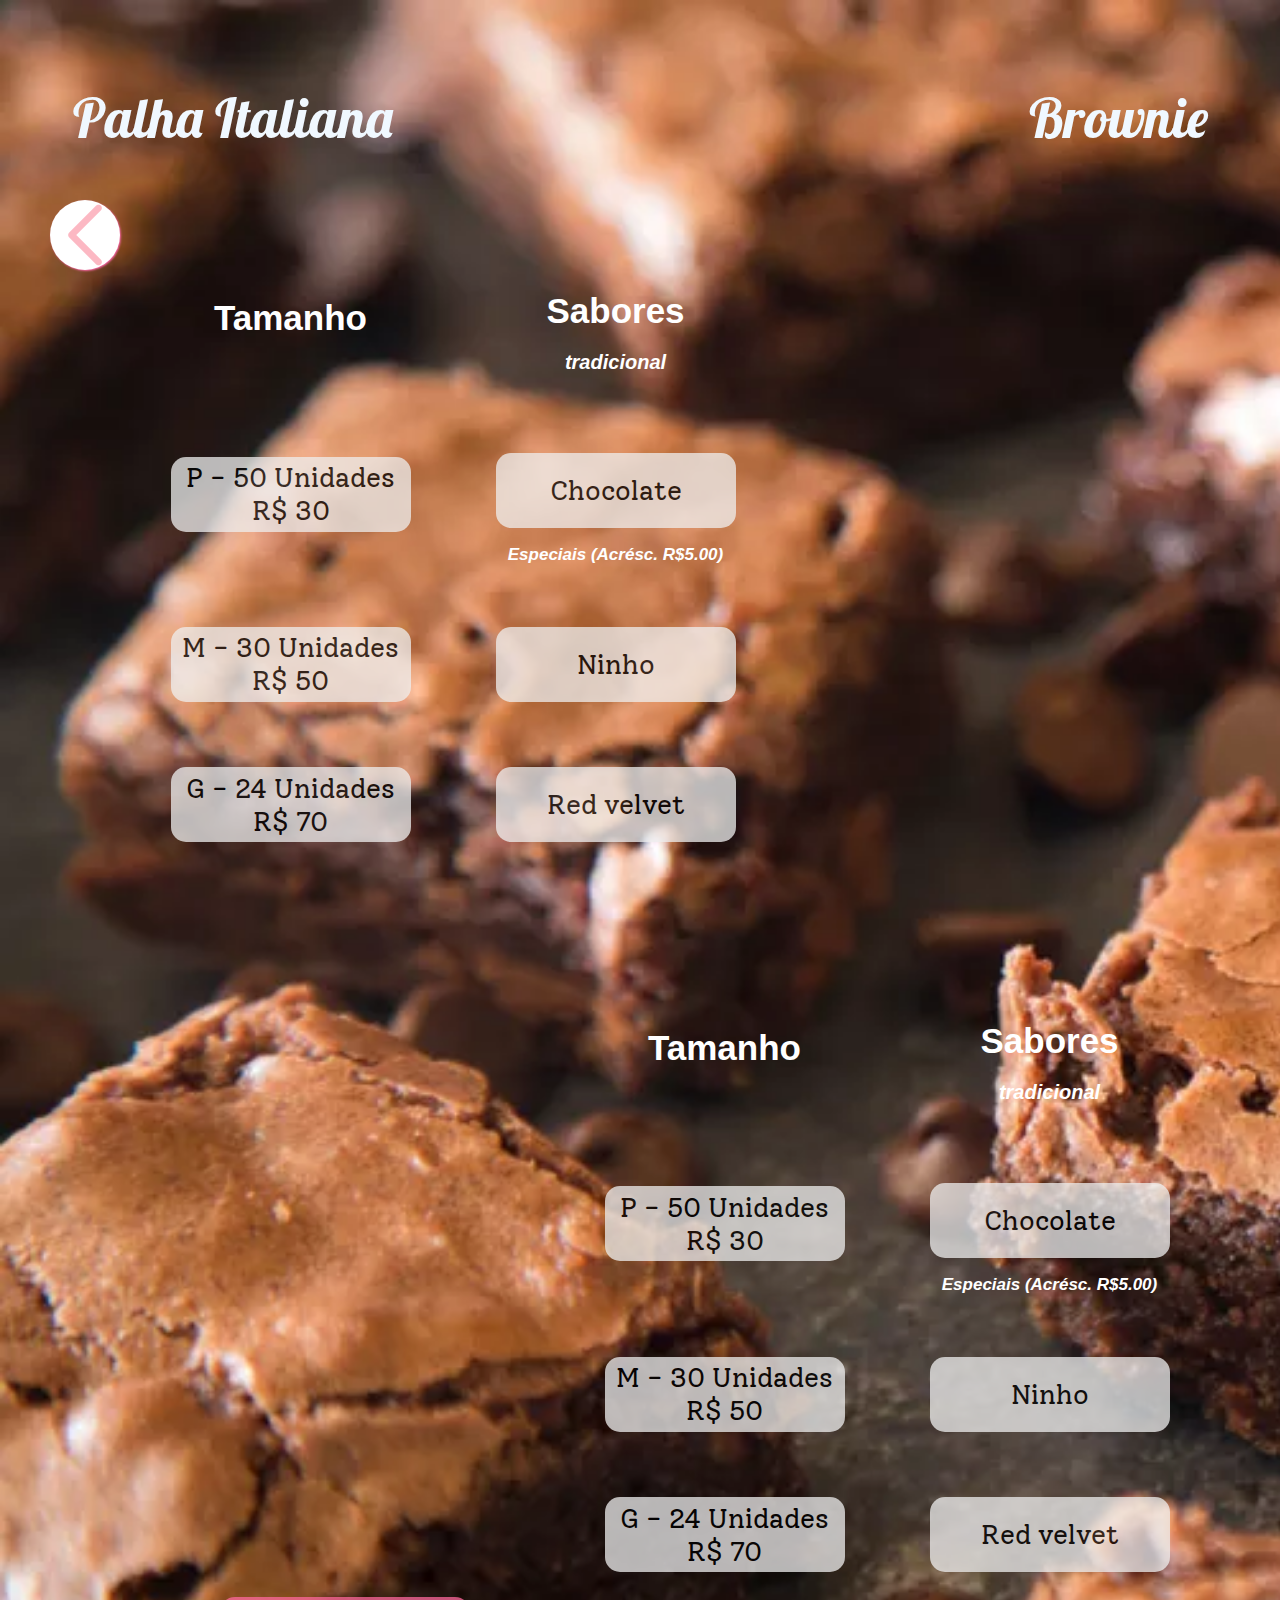
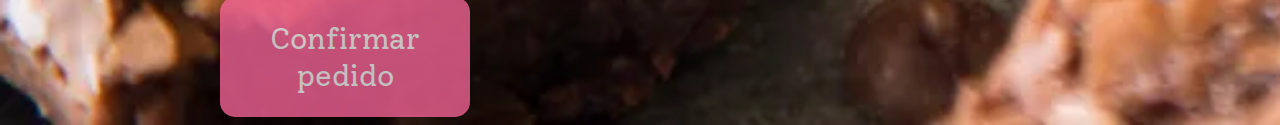
<file: michelle sweets final att 10 - 12/palhaitaliana.html>
<!DOCTYPE html>
<html lang="pt-br">
<head>
    <meta charset="UTF-8">
    <meta http-equiv="X-UA-Compatible" content="IE=edge">
    <meta name="viewport" content="width=device-width, initial-scale=1.0">
    <title>Document</title>
    <link rel="stylesheet" href="style-palhaitaliana.css">

</head>
<body>
  <center><pre>  <p>Palha Italiana                                                     Brownie</p></pre>
    <div class="tab">
        <table class="tabela">
            <th class="th1">Tamanho</th>
            
            <th class="th3">Sabores<em><h3>tradicional</h3></em></th>

            <tr>
                <td><button class=" a">P - 50 Unidades R$ 30</button></td>
                <td class="sep1"><button >Chocolate</button><em><h3 class="esp">Especiais (Acrésc. R$5.00)</h3></em></td>
                
            </tr>
            <tr>
            
                <td><button class="b">M - 30 Unidades R$ 50</button></td>
                <td><button class="b">Ninho</button></td>
            
            </tr>
                <tr>
                
        
                <td><button class="c">G - 24 Unidades R$ 70</button></td>
                <td><button  class="c">Red velvet</button></td>
            </tr>
        </table>

        <table class="tabela1">
            <th class="th2">Tamanho</th>
            
            <th class="th3">Sabores<em><h3>tradicional</h3></em></th>

            <tr>
                <td><button class=" a1">P - 50 Unidades R$ 30</button></td>
                <td class="sep2"><button >Chocolate</button><em><h3 class="esp">Especiais (Acrésc. R$5.00)</h3></em></td>
                
            </tr>
            <tr>
            
                <td><button class="b1">M - 30 Unidades R$ 50</button></td>
                <td><button class="b1">Ninho</button></td>
            
            </tr>
                <tr>
                
        
                <td><button class="c">G - 24 Unidades R$ 70</button></td>
                <td><button  class="c">Red velvet</button></td>
            </tr>
        </table>
    </div><br><br>

    
            <a  href="carrinho.html"><button class="b40">Confirmar pedido</button></a>
           
  

  
   
    

    <section id="seta">
        <a class="arrow-link" title="voltar a pagina inicial" href="index.html"></a>
        <i class="fa-arrow-up"></i>
      </section>
     
       
    

</body>
</html>
</file>
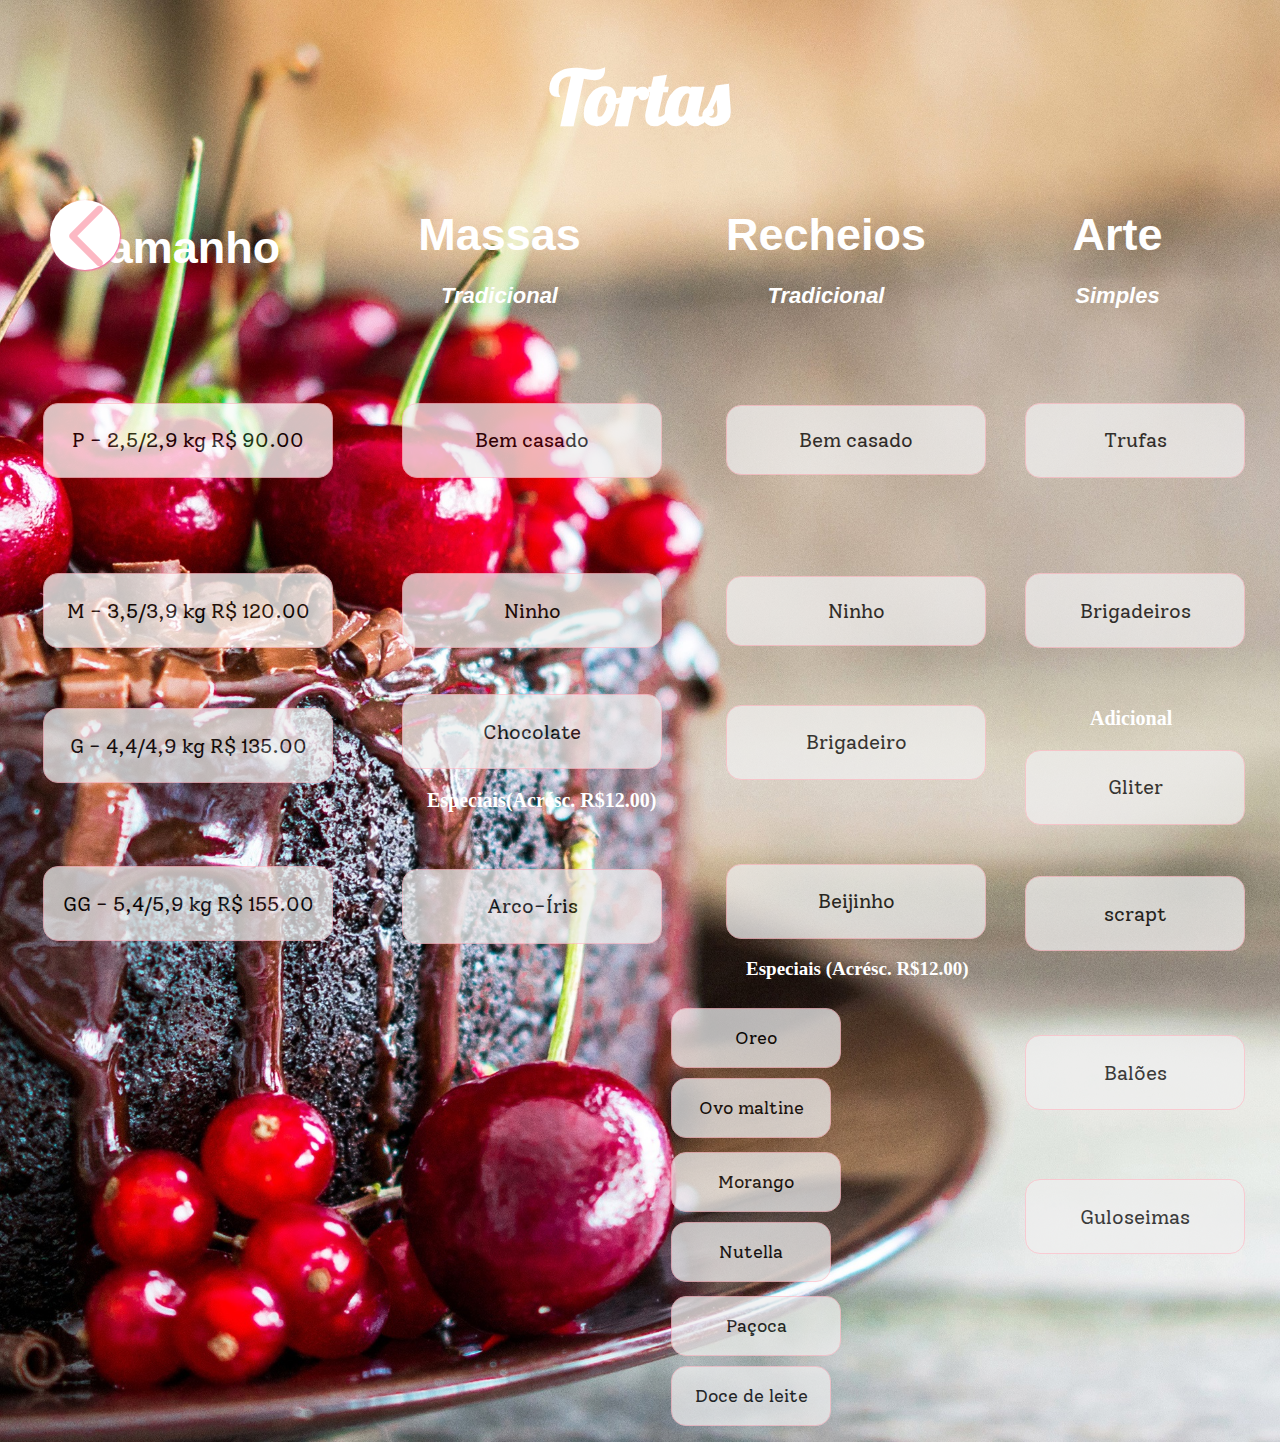
<file: michelle sweets final att 10 - 12/tortas.html>
<!DOCTYPE html>
<html lang="en">
<head>
    <meta charset="UTF-8">
    <meta http-equiv="X-UA-Compatible" content="IE=edge">
    <meta name="viewport" content="width=device-width, initial-scale=1.0">
    <title>Document</title>
    <link rel="stylesheet" href="style-tortas.css">
    <link rel="seta" href="index.html"
</head>
<body>
    <center><h1 class="titulo">Tortas</h1></center>
    <div class="tabela">
        <table>
            <th class="th1">Tamanho</th>
            <th class="th2">Massas<em><h3>Tradicional</h3></em></th>
            <th class="th3">Recheios<em><h3>Tradicional</h3></em></th>
            <th class="th4">Arte<em><h3>Simples</h3></em></th>
            <th class="th5">Referências</th>
            <tr>
        <td class="td1"><button class="a">P - 2,5/2,9 kg R$ 90.00</button></td>
        <td class="td2"><button class="b">Bem casado</button></td>
        <td class="td3"><button class="c">Bem casado</button></td>
        <td class="td4"><button class="d">Trufas</button></td>
        <td class="td5"> <h3 class="modelo">Você tem um bolo modelo? <br><br>
            Nos envie uma foto de referência!
        </h3> </td>
      
    </tr>
    <tr>
        <td class="td1"><button class="a" >M - 3,5/3,9 kg R$ 120.00</button></td>
        <td class="td2"><button class="b">Ninho</button></td>
        <td class="td3"><button class="c" >Ninho</button></td>
        <td class="t4"><button class="d">Brigadeiros</button></td>
        <td> <label class="picture" tabindex="0">
            <input type="file" accept="image/*" class="picture__input"/>
            <span class="picture__image">Escolha uma imagem</span>
    
        </label></td>
    </tr>
    <tr>
        <td class="td1"><button  class="a1">G - 4,4/4,9 kg R$ 135.00</button></td>
        <td class="td2b"><button class="b">Chocolate</button><h3 class="esp1">Especiais(Acrésc. R$12.00) </h3></td>
        <td class="td3"><button class=" c3">Brigadeiro</button></td>
        <td class="td4c"><h3 class="adc" >Adicional</h3><button class="d1">Gliter</button></td>
        <td><a href="carrinho.html"><button class=" b40">Confrimar compra</button></a></td>
    </tr> 
  
    <tr>
        <td class="td1"><button  class="a2">GG - 5,4/5,9 kg R$ 155.00</button></td>
        <td class="td2"><button class="b1">Arco-Íris</button></td>
        <td class="td3"><button class="c4">Beijinho</button><h3 class="esp2">Especiais (Acrésc. R$12.00) </h3></td>
        <td class="td4"><button class="d1">scrapt</button></td>
        <td></td>
    </tr>
    <tr>
    <td class="td1">        
       </td>
    <td class="td2"></td>
   <td class="td3"><button class="c1">Oreo</button><button class="c2">Ovo maltine</button></td>    
   <td class="td4"><button class="d">Balões</button></td> 
   <td></td>
</tr> 
   
   <tr>
    <td></td>
    <td></td>
   <td><button class="c1">Morango</button><button class="c2">Nutella</button></td> 
   <td class="td4"><button class="d">Guloseimas</button></td>  
   <td></td> 
   </tr>

<tr>
    <td></td>
    <td></td>
    <td><button class="c1">Paçoca</button><button class="c2">Doce de leite</button></td> 
    <td class="td4"></td>
    <td></td>
</tr>

</table>

            
            
            
    </div>
 
    <section id="seta">
        <a class="arrow-link" title="voltar a pagina inicial" href="index.html"></a>
        <i class="fa-arrow-up"></i>
      </section>

    
</body>
</html>
</file>
<file: michelle sweets final att 10 - 12/style-bolo.css>
@import url('https://fonts.googleapis.com/css2?family=Lobster&display=swap');
@import url('https://fonts.googleapis.com/css2?family=Solway&display=swap');


body{



    background: url(img/fundo_chantininhorosa.jpg)no-repeat;
    background-position: center;
    background-repeat: no-repeat;
    background-size:cover;
    
}
   


h1{
    font-size: 55px;
    color: aliceblue;
    font-family: 'Lobster', cursive;
}

.tabela {
    align-items: center;
    margin: 50px;
}

table {
    font-family: arial, sans-serif;
    border-collapse: collapse;
    width: 100%;
}

td,
th {
    border: 1px;
    text-align: center;
    



}

th {
    font-size: 45px;
    color: white;

    font-family:'Gill Sans', 'Gill Sans MT', Calibri, 'Trebuchet MS', sans-serif

}

button {
    background-image: rgb(241, 227, 227);
    opacity: 0.75;
   font-family:'Solway', serif;
    font-size: 27px;
    color:rgb(0, 0, 0);
    border: none;
    border-radius: 15px;
    cursor: pointer;
   

}


.picture__input {
    display: none;
}

.picture {
    width: 240px;
    height: 140px;
    aspect-ratio: 16/9;
    background: #eee;
    display: flex;
    align-items: center;
    justify-content: center;
    color: rgb(243, 148, 164);
    border: 2px dashed #aaa;
    cursor: pointer;
    font-family: sans-serif;
    border-radius: 15%;
    margin-left: 58px;
}

.a{
   width: 260px;
   height: 75px;
   font-size: 19px;
    margin:18px;
    color: rgb(0, 0, 0);
    margin-top: 10px;
}
.b{ width: 250px;
    height: 70px;

  font-size: 21px;
  margin: 3px;
  margin-left: 40px;
  color: rgb(0, 0, 0);
 
 

}



.c{    
    width: 250px;
    height: 70px;

  font-size: 21px;
  margin: 4px;


}

.d{
    width: 225px;
    height: 70px;

  font-size: 21px;

}

.g{    
    width: 250px;
    height: 70px;

  font-size: 21px;
  margin: 10px;


}
h3{
    font-size: 19px;
    padding-bottom: 25PX;
    margin: 10px;
}



.y{ width: 250px;
    height: 70px;
   font-size: 21px;
  margin: 10px;
  margin-left: 40px;
 

}
.z{
    width: 250px;
    height: 70px;
    font-size: 21px;
    margin: 10px;

}

 .m{font-size: 19px;
    padding-bottom: 30PX;
    margin: 10px;
 }
 
 .th-massas{
padding-top: 53px;
font-size: 40px;
 }

 .esp1{
    padding-bottom: 40px;
    padding-left: 33px;
    font-size: 19px;
 }

 .esp2{
    padding-bottom: 35px;
    font-size: 19px;
 }
 .tr{
    margin: 10px;
 }

 .td-red{
    margin:10px;
 }

 .adc-bt{
    margin:10px;
    width: 250px;
    height: 70px;
    font-size: 19px;
    margin: 10px;
    
               
 }

 .modelo{
    padding-left: 90px;
    font-size: 17px;
    padding-top: 20px;
    background-color: white;
    padding: 40px 30px;
  margin-top:30px;
opacity: 0.60;
background-size: 90px;
border-radius: 10%;
height: 75px;
width: 170px;
margin-left: 70px;
 }
 .trad{
    font-size: 19px;
 }
 .th1{
    padding-bottom: 15px;
 }
 .arrow-link {
    position: fixed;
    width: 70px;
    height: 70px;
    bottom: 630px;
    left: 50px;
    background-color: #ffffff;
    z-index: 1000;
    border-radius: 50%;
    background-image: url(img/icons8-chevron-72.png);
    background-position:center;
    text-align: center;
    font-size: 30px;
    box-shadow: 1px 1px 2px rgb(247, 100, 164);}
   
    .arrow-link:hover {
        transform: translateY(-10px);
        background-color: rgb(255, 104, 157);
        border-radius: 50%;
    }
    button:hover{ background-color:  rgb(255, 104, 157);
        width: 230px;
        height: 120px;
        color:white

    }
    .picture:hover{
        background-color: rgb(255, 104, 157)  ;
        color:white;
    }
    .th2{
        padding-top: 52px;
    }
    .th3{
        padding-top: 52px;
    }
    .titulo{
        font-size: 70px;
    }
    .b40{
        background-color: rgb(255, 104, 157);
        color: white;
        width: 250px;
        height: 120px;
        margin-left: 20px;
        margin-top: 10px;
        font-size: 30px;
    }
    .b40:hover{
        background-color:  rgb(26, 185, 18);
        color: black;
        width:260px ;
       height: 130px;
    }
</file>
<file: michelle sweets final att 10 - 12/style-combos.css>
@import url('https://fonts.googleapis.com/css2?family=Roboto:ital,wght@0,100;0,300;0,400;0,500;0,700;1,300&display=swap');
@import url('https://fonts.googleapis.com/css2?family=Lobster&display=swap');

:root{
    color: rgb(252, 184, 195);
}

body{ 
    background-color: rgb(252, 184, 195);
}
*{
    font-family: 'Roboto', sans-serif;
    margin: 0;
    padding: 0;
    box-sizing: border-box;
    outline: none;
    border: none;
    text-transform:capitalize;
    text-decoration: none;
    transition: .2s linear; 
}

.btn{
    margin-top: 1rem;
    display: inline-block;
    padding: .8rem 3rem;
    background:var(--brown);
    color:#fff;
    font-size:1.7rem;
    cursor: pointer;
}
.btn:hover{
    background: #222;
}


html{
    font-size: 62.5%;
    overflow-x: hidden;
    scroll-behavior: smooth;
}

section{
    padding:3rem 9%;
}

.title{
    display:flex;
    align-items: center;
    font-size: 2.5rem;
    margin-bottom: 3rem;
    padding: 1.2rem 0;
    border-bottom: 0.1rem solid rgba(0,0,0,0,7);
    color:#fff;
    margin-right: 800px;
}

.title span {
    color: #fff;
    padding-left: 15.7rem;
    padding-top: 10px;
    font-family: 'Lobster', cursive;
    font-size: 70px;
    
}


.title a{
    margin-left: auto;
    color: rebeccapurple;
    font-size: 1.5rem;

}

.title a:hover{
    color: #fff;
}

.header{
    position: static;
    top: 0;
    left: 0;
    right: 0;
    z-index: 1000;
    background: var(--brown);
    display: flex;
    align-items: center;
    justify-content: space-between;
    padding: 2rem 9%;
    box-shadow: 0 0.5rem 1rem rgba(0,0,0,0,1);
}

.header .logo{
    font-size:2rem;
    font-weight: bolder;
    color: #ffffff;
}

.header .logo i{
    color:#ffffff;
    padding-right: .5rem;
}


.container {
    position: relative;
    display: flex;
    justify-content: center;
    align-items: center;
    flex-wrap: wrap;
    margin-left: 50px;

}
.container .box {
    position: relative;
    width: 50rem;
    height: 30rem;
    margin: 4rem;
}
.container .box:hover .imgBox {
    transform: translate(-3.5rem, -3.5rem);
}
.container .box:hover .content {
    transform: translate(3.5rem, 3.5rem);
}

 nav {
    margin: 0 auto;
    margin-bottom: 10 rem;
    width: 3000px;
    height:190px;
    background-color:rgb(235, 29, 176);
   
    display: flex;
    bottom: 10000px;
    margin-bottom: 90px;
    margin-right: 100px;;
  }
  
  ul {
    text-decoration: none;
    list-style: none;
    width: 88%;
    border-radius: 3rem;
    margin: 0 auto;
    display: flex;
    justify-content: space-between;
    align-items: center;
  }
  
  li {
    cursor: pointer;
  }
  
  .icone {
    width: 150px;
    height: 150px;
    z-index: 99;
  }
  .icons{
    color: rgb(235, 29, 176);
   
}
  .texto{
    font-size: 20px;
  }
  
 
 #menu-btn{
     display: none;
 }

 @keyframes fadeLeft{
    0%{
        opacity: 0;
        transform: translateX(-5rem);
    }
 }

 @keyframes fadeup{
    0%{
        opacity: 0;
        transform: scale(0.5);
    }
 }
 


.Combos .box-container{
    display: -ms-grid;
    display: grid;
    grid-template-columns: repeat(auto-fit, minmax(25rem, 1fr));
    gap: 1.5rem;
}

.Combos .box-container .box{
    position:relative;
    background: #f3f3f3;
    text-align: center;
    overflow: hidden;
    
}

.Combos .box-container .box:hover .icons{
    top: 0;
}

.Combos .box-container .box .icons{
    position: absolute;
    top: -105%;
    left: 0;
    height:30rem;
    display: flex;
    align-items: center;
    justify-content:center;
    background: rgba(243, 243, 243, 0.8);
    gap:1rem;
    width: 100%;
}

.Combos .box-container .box .icons a{
    font-size:2rem;
    height:5rem;
    width:7rem;
    line-height:5rem;
    background: #fff;
    box-shadow: 0 0.5rem 1rem rgba(0,0,0,0.1);
    color:#222;
}

.Combos .box-container .box .icons a:hover{
    background: var(--brown);
    color:#fff;
}

.Combos .box-container .box .img{
    height:27rem;
    width:30rem;
    overflow:hidden;

}

.Combos .box-container .box .img img{
    height:100%;
    width:100%;
    object-fit: cover;
}

.Combos .box-container .box .content{
    padding:1.5rem;
}

.Combos .box-container .box .content h3{
    font-size:2rem;
    color:#222;
}

.Combos .box-container .box .content .price{
     font-size: 2rem;
     color:#222;
     padding:1rem 0;
}

.Combos .box-container .box .content .stars i{
    font-size: 1.7rem;
    color:var(--brown);
}

.whatsapp-link{
    position: fixed;
    width: 60px;
    height: 60px;
    bottom: 40px;
    right: 40px;
    background-color: #25d366;
    color: #fff;
    border-radius: 50px;
    text-align: center;
    font-size: 30px;
    box-shadow: 1px 1px 2px #888;
    z-index: 1000;

}

.fa-whatsapp{
    margin-top: 16px;
}




.nav-menu{
    display: flex;
    justify-content: space-between;
    align-items: center;
    gap: 60px;
}

.navbar2{
    min-height: 70px;
    display: flex;
    justify-content: space-between;
    align-items: center;
}
.nav-branding{
    font-size: 2rem;
}
.nav-menu{
    display: flex;
    justify-content: space-between;
    align-items: center;
    gap: 60px;
}
.nav-link{
    transition: 0.3s ease-out;
    color: white;
    font-size: 12px;
}

.hamburger{
    display: none;
    cursor: pointer;
    background-color: white;
    border-radius: 45%;
    padding: 10px;
}
.bar{
    display: block;
    width: 25px;
    height: 30px;
    margin: 5px auto;
    -webkit-transition: all 0.3s ease;
    transition: all 0.3s ease;
    background-color: rgb(255, 104, 157);
}

.navbar2{
    display: none;
}

@media(max-width:767px){
    .navbar2{
        display:block;
    }
    .hamburger{
    display: block;
    }
    .hamburger.active .bar:nth-child(2){
    opacity: 0;
    }
    .hamburger.active .bar:nth-child(1){
    transform: translateY(8px) rotate(45deg);
    }
    .hamburger.active .bar:nth-child(3){
    transform: translateY(-8px) rotate(-45deg);
    }
    .nav-menu{
    position: fixed;
    left: -100%;
    top: 70px;
    gap: 0;
    flex-direction: column;
    background-color: rgba(246, 124, 167, 0.829);
    width: 100%;
    text-align: center;
    transition: 0.3s;
    }
    .nav-item{
    margin: 16px 0;
    }
    .nav-menu.active{
    left: 0;
    }
    .title{
        display: none;
    }
}



@media (max-width: 991px){
    html{
        font-size: 55%;
    }
    .header{ 
        padding:2rem;
    }
    section{
        padding:3rem 2rem;
    }
}
@media (max-width: 768px){
    #menu-btn{
        display: inline-block;
    }
    .header .navbar{
        position:absolute;
        top: 99%;
        left: 0;
        right: 0;
        background:#222;
        border-top: 0.1rem solid rgba(0,0,0,0,1);
        border-bottom: 0.1rem solid rgba(0,0,0,0,1);
        clip-path: polygon(0 0,100% 0,100% 0, 0 0);
    }
    .header .navbar.active{
        clip-path: polygon(0 0, 100% 0,100% 100%, 0% 100% );
    }

    .header .navbar a{
        margin: 1.5rem;
        padding:1.5rem;
        background:var(--brown);
        font-size: 2rem;
        border-radius: .5rem;
    }
}
@media (max-width: 450px){
    html{
        font-size: 50%;
    }
    .contact .row form .inputBox input{
        width: 100%;
     }
    .Combos .box-container .box .img{
        width: 100%;
    }
    .category .box-container .box .img{
        width: 100%;    
    }
    
}
.footer {
    position: relative;
    width: 100%;
    height: 100%;
    background: rgb(255, 104, 157);
    min-height: 100px;
    padding: 20px 50px;
    display: flex;
    justify-content:center;
    align-items: center;
    flex-direction: column;
}
  
.social-icon{
    position: relative;
    display: flex;
    justify-content: center;
    align-items: center;
    margin: 10px 0;
    flex-wrap:wrap;
}
  
.social-icon__item {
    list-style: none;
}
  
.social-icon__link {
    font-size: 2rem;
    color: #fff;
    margin: 0 10px;
    display: inline-block;
    transition: 0.5s;
}

.social-icon__link:hover {
    transform: translateY(-10px);
    background-color: rgba(205, 204, 204, 0.484);
    border-radius: 40%;
}

  
.footer p {
    color: #fff;
    margin: 15px 0 10px 0;
    font-size: 15px;
    font-weight: 300;

}
.arrow-link {
    position: fixed;
    width: 65px;
    height: 65px;
    bottom: 655px;
    left: 35px;
    background-color: #ffffff;
    z-index: 1000;
    border-radius: 50%;
    background-image: url(img/icons8-chevron-72.png);
    text-align: center;
    font-size: 30px;
    box-shadow: 1px 1px 2px rgb(247, 100, 164);
}

.arrow-link:hover {
    transform: translateY(-10px);
    background-color:  rgb(255, 104, 157);
    border-radius: 50%;
}
.navnew{
    background-color: rgb(255, 104, 157);
}
.iconsnav {
    background-color: #fff;
    border-radius: 50%;
    margin-top: -110px;
    margin-right: 51%;
    float: right;
}


.iconsnav:hover{
    background-color:  rgb(252, 184, 195);
}

#cart-btn {
    font-size: 3.0rem;
    cursor: pointer;
    color: rgb(255, 104, 157);
    margin-top: 10px;
    margin-left: 2px;
    padding: 13px;
}
.nav-inici {
    display: block;
}
</file>
<file: michelle sweets final att 10 - 12/style-contato.css>
@import url('https://fonts.googleapis.com/css2?family=Roboto:ital,wght@0,100;0,300;0,400;0,500;0,700;1,300&display=swap');
@import url('https://fonts.googleapis.com/css2?family=Rubik+Distressed&display=swap');
@import url('https://fonts.googleapis.com/css2?family=Lobster&display=swap');

:root {
    --brown: rgb(228, 62, 126);
}

body {
    background: rgb(226, 124, 192);
    background: url(img/v960-ning-05.jpg) no-repeat;

}

* {
    font-family: 'Roboto', sans-serif;
    margin: 0;
    padding: 0;
    box-sizing: border-box;
    outline: none;
    border: none;
    text-transform: capitalize;
    text-decoration: none;
    transition: .2s linear;
}

nav {
    margin: 0 auto;
    margin-top: 5rem;
    width: 70%;
    height: 70px;
    background-color: white;
    border-radius: 3rem;
    display: flex;
}

ul {
    text-decoration: none;
    list-style: none;
    width: 88%;
    border-radius: 3rem;
    margin: 0 auto;
    display: flex;
    justify-content: space-between;
    align-items: center;
}

li {
    cursor: pointer;
    list-style: none;
}

.btn {
    margin-top: 1rem;
    display: inline-block;
    padding: .8rem 3rem;
    background: var(--brown);
    color: #fff;
    font-size: 1.7rem;
    cursor: pointer;
}

.btn:hover {
    background: #222;
}

html {
    font-size: 62.5%;
    overflow-x: hidden;
    scroll-behavior: smooth;
}

.header {
    position: static;
    top: 0;
    left: 0;
    right: 0;
    margin-left: 30px;
    z-index: 1000;

    display: flex;
    align-items: center;
    justify-content: space-between;
    padding: 2rem 9%;
    box-shadow: 0 0.5rem 1rem rgba(0, 0, 0, 0, 1);
}

.header .logo {
    font-size: 2rem;
    font-weight: bolder;
    color: #ffffff;
}

.header .logo i {
    color: #ffffff;
    padding-right: .5rem;
    background-color: rgb(140, 39, 101);
}

.header .navbar a {
    font-size: 2.1rem;
    color: rgb(255, 104, 157);
    margin: 0 1rem;
    font-family:'Trebuchet MS', 'Lucida Sans Unicode', 'Lucida Grande', 'Lucida Sans', Arial, sans-serif
}

.navbar2 {
    min-height: 70px;
    display: flex;
    justify-content: space-between;
    align-items: center;
}

.navbar2 {
    display: none;
}

.nav-menu {
    display: flex;
    justify-content: space-between;
    align-items: center;
    gap: 60px;
}



.nav-link {
    transition: 0.3s ease-out;
    color: white;
    font-size: 12px;
}

.hamburger {
    display: none;
    cursor: pointer;
    background-color: white;
    border-radius: 45%;
    padding: 10px;
}

.bar {
    display: block;
    width: 25px;
    height: 3px;
    margin: 5px auto;
    -webkit-transition: all 0.3s ease;
    transition: all 0.3s ease;
    background-color: rgb(255, 104, 157);
}



.texto {
    font-size: 28px;
}

.icone {
    width: 240px;
    height: 225px;
    z-index: 99;
}



#cart-btn {
    font-size: 2.5rem;
    cursor: pointer;
    color: rgb(243, 148, 164);
    margin: 1.5rem;

}

.home {
    font-family: 'Roboto';
    padding-top: 14rem;
    background-size: cover;
    background-position: center;
    position: relative;
}

.title span {
    color: #fff;
    padding-left: .7rem;
}

.title a {
    margin-left: auto;
    color: rebeccapurple;
    font-size: 1.5rem;

}

.title a:hover {
    color: #fff;
}

.title-contato {
    display: flex;
    align-items: center;
    font-size: 2.5rem;
    margin-bottom: 3rem;
    padding: 1.2rem 0;
    border-bottom: 0.1rem solid rgba(0, 0, 0, 0, 7);
    color: #fff;
}


.title-contato a {
    margin-left: auto;
    color: rebeccapurple;
    font-size: 1.5rem;

}

.title-contato a:hover {
    color: #fff;
}

#menu-btn {
    display: none;
}

@media (max-width: 991px) {
    html {
        font-size: 55%;
    }

    .header {
        padding: 2rem;
    }

    section {
        padding: 3rem 2rem;
    }

    .home #next-slide,
    .home #prev-slide {
        transform: translateY(0);
        top: 88%;
    }

    .home #prev-slide {
        left: auto;
        right: 8rem;
    }
}

@media (max-width: 768px) {
    #menu-btn {
        display: inline-block;
    }

    .header .navbar {
        position: absolute;
        top: 99%;
        left: 0;
        right: 0;
        background: #222;
        border-top: 0.1rem solid rgba(0, 0, 0, 0, 1);
        border-bottom: 0.1rem solid rgba(0, 0, 0, 0, 1);
        clip-path: polygon(0 0, 100% 0, 100% 0, 0 0);
    }

    .header .navbar.active {
        clip-path: polygon(0 0, 100% 0, 100% 100%, 0% 100%);
    }

    .header .navbar a {
        margin: 1.5rem;
        padding: 1.5rem;
        background: var(--brown);
        font-size: 2rem;
        border-radius: .5rem;
    }
}

@media (max-width: 767px) {
    .navbar2 {
        display: block;
    }

    .hamburger {
        display: block;
    }

    .hamburger.active .bar:nth-child(2) {
        opacity: 0;
    }

    .hamburger.active .bar:nth-child(1) {
        transform: translateY(8px) rotate(45deg);
    }

    .hamburger.active .bar:nth-child(3) {
        transform: translateY(-8px) rotate(-45deg);
    }

    .nav-menu {
        position: fixed;
        left: -100%;
        top: 70px;
        gap: 0;
        flex-direction: column;
        background-color: rgba(246, 124, 167, 0.829);
        width: 100%;
        text-align: center;
        transition: 0.3s;
    }

    .nav-item {
        margin: 16px 0;
    }

    .nav-menu.active {
        left: 0;
    }

    .title {
        display: none;
    }
}

.title-contato {
    display: flex;
    align-items: center;
    font-size: 2.5rem;
    margin-bottom: 3rem;
    padding: 1.2rem 0;
    border-bottom: 0.1rem solid rgba(0, 0, 0, 0, 7);
    color: #fff;
}

.title-contato span {
    color: #fff;
    padding-left: .7rem;
}

.title-contato {
    margin-top: 10px;
    color: rebeccapurple;
    font-size: 4.5rem;
    margin-left: 20px;
    text-transform: none;
}

.form {
    width: 100vw;
    height: 100vh;
    background: rgb(255, 104, 157);
    display: flex;
    flex-direction: row;
    justify-content: center;
    align-items: center;
}

.form-config h1 {
    font-size: 25px;
    text-transform: none;
}

.input-nome,
.input-email,
.input-texto {
    height: 70px;
    text-transform: none;
    font-size: 20px;
    border-radius: 10px;
    border: 3px solid rebeccapurple;
    padding: 10px;
}

.input-tel {
    height: 70px;
    text-transform: none;
    font-size: 20px;
    border-radius: 10px;
    border: 3px solid rebeccapurple;
    padding: 10px;

}

.radio-wpp {
    height: 70px;
    font-size: 18px;
    padding: 10px;
}

.radio-wpp p {
    text-transform: none;
}

#radio-sim,
#radio-nao {
    width: 20px;
    height: 20px;
}

.botao-enviar {
    border-style: outset;
    height: 50px;
    width: 100px;
    text-shadow: none;
    background: rebeccapurple;
    color: white;
    border-color: #000000;
    cursor: pointer;
    border-radius: 10px;
}

.botao-enviar:hover {
    background: white;
    color: rebeccapurple;
}

.texto-fim {
    position: relative;
    font-size: 14px;
    font-weight: 500;
    text-size-adjust: 100%;
    text-align: center;
    line-height: 23.8px;
    display: block;
    margin-bottom: 20px;
}

.texto-fim-p {
    text-transform: none;
}

.obs-mensagem {
    text-transform: none;
    font-size: 14px;
}

.mapa {
    margin-left: 30px;
    margin-bottom: 50px;
    margin-top: 50px;
    border-radius: 10px;
}

.container {
    position: relative;
    display: flex;
    justify-content: center;
    align-items: center;
    flex-wrap: wrap;
    margin-left: 50px;

}

.container .box {
    position: relative;
    width: 50rem;
    height: 30rem;
    margin: 4rem;
}

.container .box:hover .imgBox {
    transform: translate(-3.5rem, -3.5rem);
}

.container .box:hover .content {
    transform: translate(3.5rem, 3.5rem);
}

.imgBox {
    position: absolute;
    top: 0;
    left: 0;
    width: 100%;
    height: 100%;
    z-index: 2;
    transition: all 0.5s ease-in-out;
}

.imgBox img {
    width: 30rem;
    height: 30rem;
    object-fit: cover;
    resize: both;
}

.content {
    position: absolute;
    top: 0;
    left: 0;
    width: 100%;
    height: 100%;
    padding: 1.5rem;
    display: flex;
    justify-content: center;
    background-color: rebeccapurple;
    z-index: 1;
    align-items: flex-end;
    text-align: center;
    transition: 0.5s ease-in-out;
    border-radius: 10px;
}

.content a {
    display: block;
    font-size: 2rem;
    color: white;
    font-weight: 500;
    line-height: 2rem;
    letter-spacing: 1px;
}

.content span {
    color: white;
    font-size: 1.4rem;
    font-weight: 300;
    letter-spacing: 2px;
}

@media (max-width: 450px) {
    html {
        font-size: 50%;
    }

    .contact .row form .inputBox input {
        width: 100%;
    }

    .Combos .box-container .box .img {
        width: 100%;
    }

    .category .box-container .box .img {
        width: 100%;
    }
}

.maps-cards {
    display: inline-flex;

}

.radio-wpp {
    display: inline-block;
}

button {


    font-size: 24px;
    color: rgb(255, 104, 157);
    border: none;
    border-radius: 15px;
    cursor: pointer;
    margin: 2rem;

}

button:hover {
    animation-name: anima;
    animation-duration: 0.5s;
    animation-timing-function: ease-in-out;
    animation-iteration-count: infinite;
    animation-direction: alternate;

}

.bn {
    width: 180px;
    height: 50px;
    background-color: rgb(249, 246, 246)
}

.bn:hover {
    background-color: rgb(252, 184, 195);
    color: white;
}

.li:hover {
    color: white;
}

.navbar a {
    font-size: 2.1rem;
    color: rgb(255, 104, 157);
    margin: 0 1rem;
    font-family:'Trebuchet MS', 'Lucida Sans Unicode', 'Lucida Grande', 'Lucida Sans', Arial, sans-serif
}

.navbar {
    margin: 0px;
    margin-left: -90px;
    margin-top: 10rem;
    width: 100%;
    height: 80px;
    background-color: rgb(249, 246, 246);
    border-radius: 3rem;
    display: flex;

}


.navbar-princ {
    text-decoration: none;
    list-style: none;
    width: 88%;
    border-radius: 3rem;
    margin: 0 auto;
    display: flex;
    justify-content: space-around;
    align-items: center;
}
</file>
<file: michelle sweets final att 10 - 12/style-doces.css>
@import url('https://fonts.googleapis.com/css2?family=Lobster&display=swap');
@import url('https://fonts.googleapis.com/css2?family=Solway&display=swap');


h1{
    font-size: 70px;
    color: aliceblue;
    font-family: 'Lobster', cursive;
}
body
{
    background-image: url(img/doces1.jpg);
  background-size: cover;
}
th, td{
    width: 670px;
  
    
    font-family:'Gill Sans', 'Gill Sans MT', Calibri, 'Trebuchet MS', sans-serif
}
th{
    font-size: 45px;
    color: white;
}
table{
    
    margin-right: 10px;
}
td{
    font-size: 24px;
    font-family:'Solway', serif;
}
button{
    background-image: rgb(241, 227, 227);
    opacity: 0.75;
   font-family:'Solway', serif;
    font-size: 27px;
    color:rgb(0, 0, 0);
    border: none;
    border-radius: 15px;
    cursor: pointer;
    margin-top: 5px;
    margin-left: 20px;
    width: 190px;
    height: 70px;
}


.td1, td{
    width: 670px;
}
.a{
    width: 400px;
    height: 75px;
    margin-left: 85px;
}
.td12{
    height: 85px;
}
.b, .b1{
    margin-left: 40px;

}
.b3{
    margin-left: 40px;
 
}
.b4{
    margin-left: 40px;
    width: 230px;
}
.b5{
    width:170px;
    margin-right: 25px;
}
.b6{
    width: 230px;
    margin-left: 50px;
}
.b7{
    width: 140px;
    margin-left: 40px;
}
.b13{
    margin-left: 33px;
}

 .b:hover, .b1:hover, .b3:hover, .b4:hover,  .b6:hover,.b13:hover{
    background-color: rgb(255, 104, 157);
color: white;
width: 200px;
height: 80px;
}

.a:hover{
    background-color: rgb(255, 104, 157);
    color: white;
    width: 420px;
    height: 90px;
}
.b7:hover{
    background-color: rgb(255, 104, 157);
    color: white;
    width: 150px;
    height: 75px;
}
.b5:hover{
    background-color: rgb(255, 104, 157);
    color: white;
    width: 150px;
    height: 75px;

}
.arrow-link {
    position: fixed;
    width: 70px;
    height: 70px;
    bottom: 630px;
    left: 50px;
    background-color: #ffffff;
    z-index: 1000;
    border-radius: 50%;
    background-image: url(img/icons8-chevron-72.png);
    background-position:center;
    text-align: center;
    font-size: 30px;
    box-shadow: 1px 1px 2px rgb(247, 100, 164);}
   
    .arrow-link:hover {
        transform: translateY(-10px);
        background-color: rgb(255, 104, 157);
        border-radius: 50%;
    }
    .compra1{
        background-color:rgb(255, 104, 157) ;
        color: white;
        font-size: 25px;
        width: 250px;
        height: 120px;;
        float: right;
        margin-right: 140px;
        margin-top: 20px;
       
     
   
    }
        
       
        .compra1:hover {
            background-color:  rgb(26, 185, 18);
            color: black;
            width:260px ;
           height: 130px;
        }
</file>
<file: michelle sweets final att 10 - 12/style-nakedacetado.css>
@import url('https://fonts.googleapis.com/css2?family=Lobster&display=swap');
@import url('https://fonts.googleapis.com/css2?family=Solway&display=swap');


body{



    background: url(img/maxresdefault.jpg) no-repeat;
    background-position: center;
    background-repeat: no-repeat;
    background-size:cover;
    
}
   


h1{
    font-size: 55px;
    color: aliceblue;
    font-family: 'Lobster', cursive;
}

.tabela {
    align-items: center;
    margin: 50px;
}

table {
    font-family: arial, sans-serif;
    border-collapse: collapse;
    width: 100%;
}

td,
th {
    border: 1px;
    text-align: center;
    



}

th {
    font-size: 45px;
    color: white;

    font-family:'Gill Sans', 'Gill Sans MT', Calibri, 'Trebuchet MS', sans-serif

}

button {
    background-image: rgb(241, 227, 227);
    opacity: 0.75;
   font-family:'Solway', serif;
    font-size: 27px;
    color:rgb(0, 0, 0);
    border: none;
    border-radius: 15px;
    cursor: pointer;
   

}


.picture__input {
    display: none;
}

.picture {
    width: 240px;
    height: 100px;
    aspect-ratio: 16/9;
    background: #eee;
    display: flex;
    align-items: center;
    justify-content: center;
    color: rgb(243, 148, 164);
    border: 2px dashed #aaa;
    cursor: pointer;
    font-family: sans-serif;
    border-radius: 15%;
    margin-left: 58px;
}

.a{
   width: 260px;
   height: 75px;
   font-size: 19px;
    margin:18px;
    color: rgb(0, 0, 0);
    margin-top: 10px;
}
.b{ width: 250px;
    height: 70px;

  font-size: 21px;
  margin: 3px;
  margin-left: 40px;
  color: rgb(0, 0, 0);
 
 

}



.c{    
    width: 250px;
    height: 70px;

  font-size: 21px;
  margin: 4px;


}

.d{
    width: 225px;
    height: 70px;

  font-size: 21px;

}

.g{    
    width: 250px;
    height: 70px;

  font-size: 21px;
  margin: 10px;


}
h3{
    font-size: 19px;
    padding-bottom: 25PX;
    margin: 10px;
}



.y{ width: 250px;
    height: 70px;
   font-size: 21px;
  margin: 10px;
  margin-left: 40px;
 

}
.z{
    width: 250px;
    height: 70px;
    font-size: 21px;
    margin: 10px;

}

 .m{font-size: 19px;
    padding-bottom: 30PX;
    margin: 10px;
    color: white;
 }
 
 .th-massas{
padding-top: 53px;
font-size: 40px;
 }

 .esp1{
    padding-bottom: 40px;
    padding-left: 33px;
    font-size: 19px;
    color: white;
 }

 .esp2{
    padding-bottom: 35px;
    font-size: 19px;
    color: white;
 }
 .tr{
    margin: 10px;
 }

 .td-red{
    margin:10px;
 }

 .adc-bt{
    margin:10px;
    width: 250px;
    height: 70px;
    font-size: 19px;
    margin: 10px;
    
               
 }

 .modelo{
    padding-left: 90px;
    font-size: 17px;

     padding: 90px 120px;
    padding-bottom: 20px;
    background-color: white;
    padding: 40px 30px;
  margin-top:30px;
opacity: 0.60;
background-size: 90px;
border-radius: 10%;
height: 35px;
width: 170px;
margin-left: 70px;
 }
 .trad{
    font-size: 19px;
 }
 .th1{
    padding-bottom: 15px;
 }
 .arrow-link {
    position: fixed;
    width: 70px;
    height: 70px;
    bottom: 630px;
    left: 50px;
    background-color: #ffffff;
    z-index: 1000;
    border-radius: 50%;
    background-image: url(img/icons8-chevron-72.png);
    background-position:center;
    text-align: center;
    font-size: 30px;
    box-shadow: 1px 1px 2px rgb(247, 100, 164);}
   
    .arrow-link:hover {
        transform: translateY(-10px);
        background-color: rgb(255, 104, 157);
        border-radius: 50%;
    }
    button:hover{ background-color:  rgb(255, 104, 157);
        width: 230px;
        height: 120px;
        color:white

    }
    .picture:hover{
        background-color: rgb(255, 104, 157)  ;
        color:white;
    }
    .th2{
        padding-top: 60px;
    }
    .th3{
        padding-top: 60px;
        color: white;
    }
    .titulo{
        font-size: 70px;
    }
    .th-massas, .th1, .th2, .th3{
        color: white;
    }
    .th5{
        color: white;
    }
    .b40{
        background-color: rgb(255, 104, 157);
        color: white;
        width: 220px;
        height: 100px;
        margin-left: 20px;
        margin-top: 10px;
        font-size: 30px;
    }
    .b40:hover{
        background-color:  rgb(26, 185, 18);
        color: black;
        width:260px ;
       height: 130px;
    }

    .a:hover,
    .b:hover, .c:hover, .z:hover, .y:hover{
       background-color:  rgb(255, 104, 157);
       color:white;
       width: 250px;
           height: 100px;
      }
      .g:hover{
        background-color:  rgb(255, 104, 157);
        color:white;
        width: 240px;
            height: 90px;
    
       }
       .adc-bt:hover{
        background-color:  rgb(255, 104, 157);
        color:white;
        width: 240px;
            height: 90px;
        
       }
</file>
<file: michelle sweets final att 10 - 12/style-nakedcake.css>
@import url('https://fonts.googleapis.com/css2?family=Lobster&display=swap');
@import url('https://fonts.googleapis.com/css2?family=Solway&display=swap');


body {



    background: url(img/naked.jpg) no-repeat;
    background-position: center;
    background-repeat: no-repeat;
    background-size:cover;
    
}
   


h1{
    font-size: 55px;
    color: aliceblue;
    font-family: 'Lobster', cursive;
}

.tabela {
    align-items: center;
    margin: 50px;
}

table {
    font-family: arial, sans-serif;
    border-collapse: collapse;
    width: 100%;
}

td,
th {
    border: 1px;
    text-align: center;
    



}

th {
    font-size: 45px;
    color: white;

    font-family:'Gill Sans', 'Gill Sans MT', Calibri, 'Trebuchet MS', sans-serif

}

button {
    background-image: rgb(241, 227, 227);
    opacity: 0.75;
   font-family:'Solway', serif;
    font-size: 27px;
    color:rgb(0, 0, 0);
    border: none;
    border-radius: 15px;
    cursor: pointer;
   

}


.picture__input {
    display: none;
}

.picture {
    width: 240px;
    height: 100px;
    aspect-ratio: 16/9;
    background: #eee;
    display: flex;
    align-items: center;
    justify-content: center;
    color: rgb(243, 148, 164);
    border: 2px dashed #aaa;
    cursor: pointer;
    font-family: sans-serif;
    border-radius: 15%;
    margin-left: 58px;
}

.a{
   width: 260px;
   height: 75px;
   font-size: 19px;
    margin:18px;
    color: rgb(0, 0, 0);
    margin-top: 10px;
}
.b{ width: 250px;
    height: 70px;

  font-size: 21px;
  margin: 3px;
  margin-left: 40px;
  color: rgb(0, 0, 0);
 
 

}



.c{    
    width: 250px;
    height: 70px;

  font-size: 21px;
  margin: 4px;


}

.d{
    width: 225px;
    height: 70px;

  font-size: 21px;

}

.g{    
    width: 250px;
    height: 70px;

  font-size: 21px;
  margin: 10px;


}
h3{
    font-size: 19px;
    padding-bottom: 25PX;
    margin: 10px;
}



.y{ width: 250px;
    height: 70px;
   font-size: 21px;
  margin: 10px;
  margin-left: 40px;
 

}
.z{
    width: 250px;
    height: 70px;
    font-size: 21px;
    margin: 10px;

}

 .m{font-size: 19px;
    padding-bottom: 30PX;
    margin: 10px;
    color: white;
 }
 
 .th-massas{
padding-top: 53px;
font-size: 40px;
 }

 .esp1{
    padding-bottom: 40px;
    padding-left: 33px;
    font-size: 19px;
    color: white;
 }

 .esp2{
    padding-bottom: 35px;
    font-size: 19px;
    color: white;
 }
 .tr{
    margin: 10px;
 }

 .td-red{
    margin:10px;
 }

 .adc-bt{
    margin:10px;
    width: 250px;
    height: 70px;
    font-size: 19px;
    margin: 10px;
    
               
 }

 .modelo{
    padding-left: 90px;
    font-size: 17px;

     padding: 90px 120px;
    padding-bottom: 20px;
    background-color: white;
    padding: 40px 30px;
  margin-top:30px;
opacity: 0.60;
background-size: 90px;
border-radius: 10%;
height: 35px;
width: 170px;
margin-left: 70px;
 }
 .trad{
    font-size: 19px;
 }
 .th1{
    padding-bottom: 15px;
 }
 .arrow-link {
    position: fixed;
    width: 70px;
    height: 70px;
    bottom: 630px;
    left: 50px;
    background-color: #ffffff;
    z-index: 1000;
    border-radius: 50%;
    background-image: url(img/icons8-chevron-72.png);
    background-position:center;
    text-align: center;
    font-size: 30px;
    box-shadow: 1px 1px 2px rgb(247, 100, 164);}
   
    .arrow-link:hover {
        transform: translateY(-10px);
        background-color: rgb(255, 104, 157);
        border-radius: 50%;
    }
    button:hover{ background-color:  rgb(255, 104, 157);
        width: 230px;
        height: 120px;
        color:white

    }
    .picture:hover{
        background-color: rgb(255, 104, 157)  ;
        color:white;
    }
    .th2{
        padding-top: 60px;
    }
    .th3{
        padding-top: 60px;
    }
    .titulo{
        font-size: 70px;
    }
    
    .compra1{
        background-color:rgb(255, 104, 157) ;
        color: white;
        font-size: 25px;
        width: 250px;
        height: 120px;;
        float: right;
        margin-right: 20px;
        margin-top: 20px;
       
     
   
    }
        
       
        .compra1:hover {
            background-color:  rgb(26, 185, 18);
            color: black;
            width:260px ;
           height: 130px;
        }
</file>
<file: michelle sweets final att 10 - 12/style-palhaitaliana.css>
@import url('https://fonts.googleapis.com/css2?family=Lobster&display=swap');
@import url('https://fonts.googleapis.com/css2?family=Solway&display=swap');
p{
    font-size: 55px;
    color: aliceblue;
    font-family: 'Lobster', cursive;

}
body{
    background-image: url(img/bb1.webp);
    background-size: cover;
}

.tabela {
    align-items: center;
    margin: 50px;
    margin-left: 120px;
}
table {
    font-family: arial, sans-serif;
    border-collapse: collapse;
    width: 650PX;
    height: 600px;

}
td,th{

    text-align: center;
    margin: 10PX;
    width: 200PX;
    height: 75PX;
}
button{
    background-image: rgb(241, 227, 227);
    opacity: 0.75;
    font-family:'Solway', serif;
    font-size: 27px;
    color:rgb(0, 0, 0);
    border: none;
    border-radius: 15px;
    cursor: pointer;
    width: 240px;
    height: 75px;
 
}


.tabela{
    float: left;
  margin-bottom: 80px;
  
   
}

.tabela1{
    float: right;
    margin-top: 50px;
    margin-right: 60px;

  
}
.a1{
    margin-bottom: 48px;
}
.b1{
    margin-bottom: 30px;
}
.a{
    margin-bottom: 47px;
}
.b{
    margin-bottom: 30px;
}
.th1{
    padding-bottom: 50px;
    color: white;
}
.th2{
    padding-bottom: 50px;
    color: white;
}
.th1, .th2, .th3{
    font-size: 35px;
    color: white;

    font-family:'Gill Sans', 'Gill Sans MT', Calibri, 'Trebuchet MS', sans-serif

}
h3{
    font-size: 20px;
}
.esp{
    font-size: 17px;
    color: white;
}

.arrow-link {
    position: fixed;
    width: 70px;
    height: 70px;
    bottom: 630px;
    left: 50px;
    background-color: #ffffff;
    z-index: 1000;
    border-radius: 50%;
    background-image: url(img/icons8-chevron-72.png);
    background-position:center;
    text-align: center;
    font-size: 30px;
    box-shadow: 1px 1px 2px rgb(247, 100, 164);}
   
    .arrow-link:hover {
        transform: translateY(-10px);
        background-color: rgb(255, 104, 157);
        border-radius: 50%;
    }
    .b40{
        background-color: rgb(255, 104, 157);
        color: white;
        width: 250px;
        height: 120px;
        margin-right: 590px;
        margin-top: 10px;
        font-size: 30px;
       
    }
    .b40:hover{
        background-color:  rgb(26, 185, 18);
        color: black;
        width: 260px;
        height: 130px;;
    }
</file>
<file: michelle sweets final att 10 - 12/style-tortas.css>
@import url('https://fonts.googleapis.com/css2?family=Lobster&display=swap');


@import url('https://fonts.googleapis.com/css2?family=Solway&display=swap');


.tabela{
  
    width: 1400;
    margin-left: 20px;
  
}
th{ 
    font-size: 45px;
    color: white;

    font-family:'Gill Sans', 'Gill Sans MT', Calibri, 'Trebuchet MS', sans-serif
    

    
}
td{ 
 
    margin: 50PX;

}

h3{
    font-size: 22px;
}
.th1{
    padding-bottom: 45px;
    color:white;
}

.espa{
  
    font-size: 20px;
    margin-left:30px;

    

padding-right:100px;
margin-left: 30px;
}
 button{
   width: 200px;
   height: 75px;
   background-image: rgb(241, 227, 227);
   font-size: 20px;
   border: none;
    border-radius: 15px;
    cursor: pointer;
    border: 1px solid pink;
    opacity: 0.75;
    font-family:'Solway', serif;
 }

 .th2, .td2{
    width: 280px;
    height: 100px;
 }

 .th1, .td1{
    width: 280px;
    height: 100px;

 }
 .th3, .td3{
    width: 400px;
    height: 100px;
}
.th4, .td4{
    width:260px;
    height: 100px;
}
 
 
 .c1{
    width: 170px;
    height: 60px;
    font-size: 18px;
    margin-left: 90px;

 }

 .c2{
    width: 160px;
    height: 60px;
    font-size: 18px;
    margin-left: 90px;

 }

 .c1,.c2{
    margin: 8px;
 }
 .td2b{
    margin-top: 5px;
 }

 body{
    background-color: rgb(247, 154, 170);
    background: url(img/Chocolate-cake-and-cherries-delicious-food_3840x2160.jpg) no-repeat;
    background-position: center;
    background-repeat: no-repeat;
    background-size: cover;
  

 }
 .th5{
    padding-bottom: 46px;
    font-size: 40px;
    color: white;

 

    font-family:'Gill Sans', 'Gill Sans MT', Calibri, 'Trebuchet MS', sans-serif
    
    }
.modelo{
    font-size: 17px;
    font-family: 'Trebuchet MS', 'Lucida Sans Unicode', 'Lucida Grande', 'Lucida Sans', Arial, sans-serif;
    background-color: white;
    opacity: 0.60;
    padding: 40px 30px;
    border-radius: 10%;
    height: 75px;
    width: 190px;
    margin-left: 80px;
}
.picture__input {
    display: none;
    margin-left: 30px;
}
.picture {
    width: 240px;
    height: 140px;
    aspect-ratio: 16/9;
    background: #eee;
    display: flex;
    align-items: center;
    justify-content: center;
    color: rgb(243, 148, 164);
    border: 2px dashed #aaa;
    cursor: pointer;
    font-family: sans-serif;
    margin-left: 90px;
    border-radius: 10%;
}
.a{
    width: 290px;
    background-color:white;
}

.a1{
    width: 290px;

}
.a2{
    width: 290px;

}

.a, .a1, .a2{
    margin-left: 12px;
}
 .td4c{
    height: 50px;
 }

 .h31{
    padding-bottom: 10000px;
 }

 .d1{
    margin-bottom: 15px;
 }
 .a1{
    margin-bottom: 35px;
 }
 .b{
    margin-left: 65px;
    height: 75px;
    width: 260px;
 }
 .b1{
    margin-left: 65px;
    margin-bottom: 20px;
    height: 75px;
    width: 260px;
 }
 .a1{
    margin-bottom: 35px;
 }

 .a2{
    margin-bottom: 35px;

 }
 .c3{
    margin-bottom: 42px;
    height: 75px;
    width: 280px;
 }

 .c4{
    margin-top: 20px;
    height: 75px;
    width: 280px;
 }
 .b1{
    margin-bottom: 30px;
 }
 .c{
   
    height: 70px;
 }

 .c, .c3, .c4{
    margin-left: 60px;
    width: 220px;
    width: 260px;
 }
 .d, .d1{
    margin-left: 35px;
    width: 220px;
    height: 75px;
 }
 .esp2{
    padding-left: 80px;
    font-size: 19px;
    color: white;
 }
 .adc{
    padding-left: 100px;
    font-size: 20px;
    color: white;
 }
 .img{
padding-left: 50px;
 }
 .titulo{
    font-family: 'Lobster', cursive;
    font-size: 75px;
    color:white;

 }
.c1, .c2{
    margin: 5px;
}

.esp1{
    margin-left: 90px;
    font-size: 20px;
    color: white;
}
.arrow-link {
    position: fixed;
    width: 70px;
    height: 70px;
    bottom: 630px;
    left: 50px;
    background-color: #ffffff;
    z-index: 1000;
    border-radius: 50%;
    background-image: url(img/icons8-chevron-72.png);
    text-align: center;
    font-size: 30px;
    box-shadow: 1px 1px 2px rgb(247, 100, 164);}
   
    .arrow-link:hover {
        transform: translateY(-10px);
        background-color:  rgb(255, 104, 157);
        border-radius: 50%;
    }

    button:hover{ background-color:  rgb(255, 104, 157);
        width: 230px;
        height: 120px;
        color:white

    }

    .c1:hover,.c2:hover{ background-color:  rgb(255, 104, 157);
    width: 180px;
    height: 80px;
   padding-left: 30px;
   color:white
}
.picture:hover{
    background-color: rgb(255, 104, 157)  ;
    color:white;
}

.th-massas, .th1, .th2, .th3, .th4{
   color: white;
}
.th5{
   color: white;
}
.b40{
   background-color: rgb(255, 104, 157);
   color: white;
   width: 250px;
   height: 120px;
   margin-left: 85px;
   margin-top: 10px;
   font-size: 30px;
}
.b40:hover{
   background-color:  rgb(26, 185, 18);
   color: black;
   width:260px ;
  height: 130px;
}
</file>
